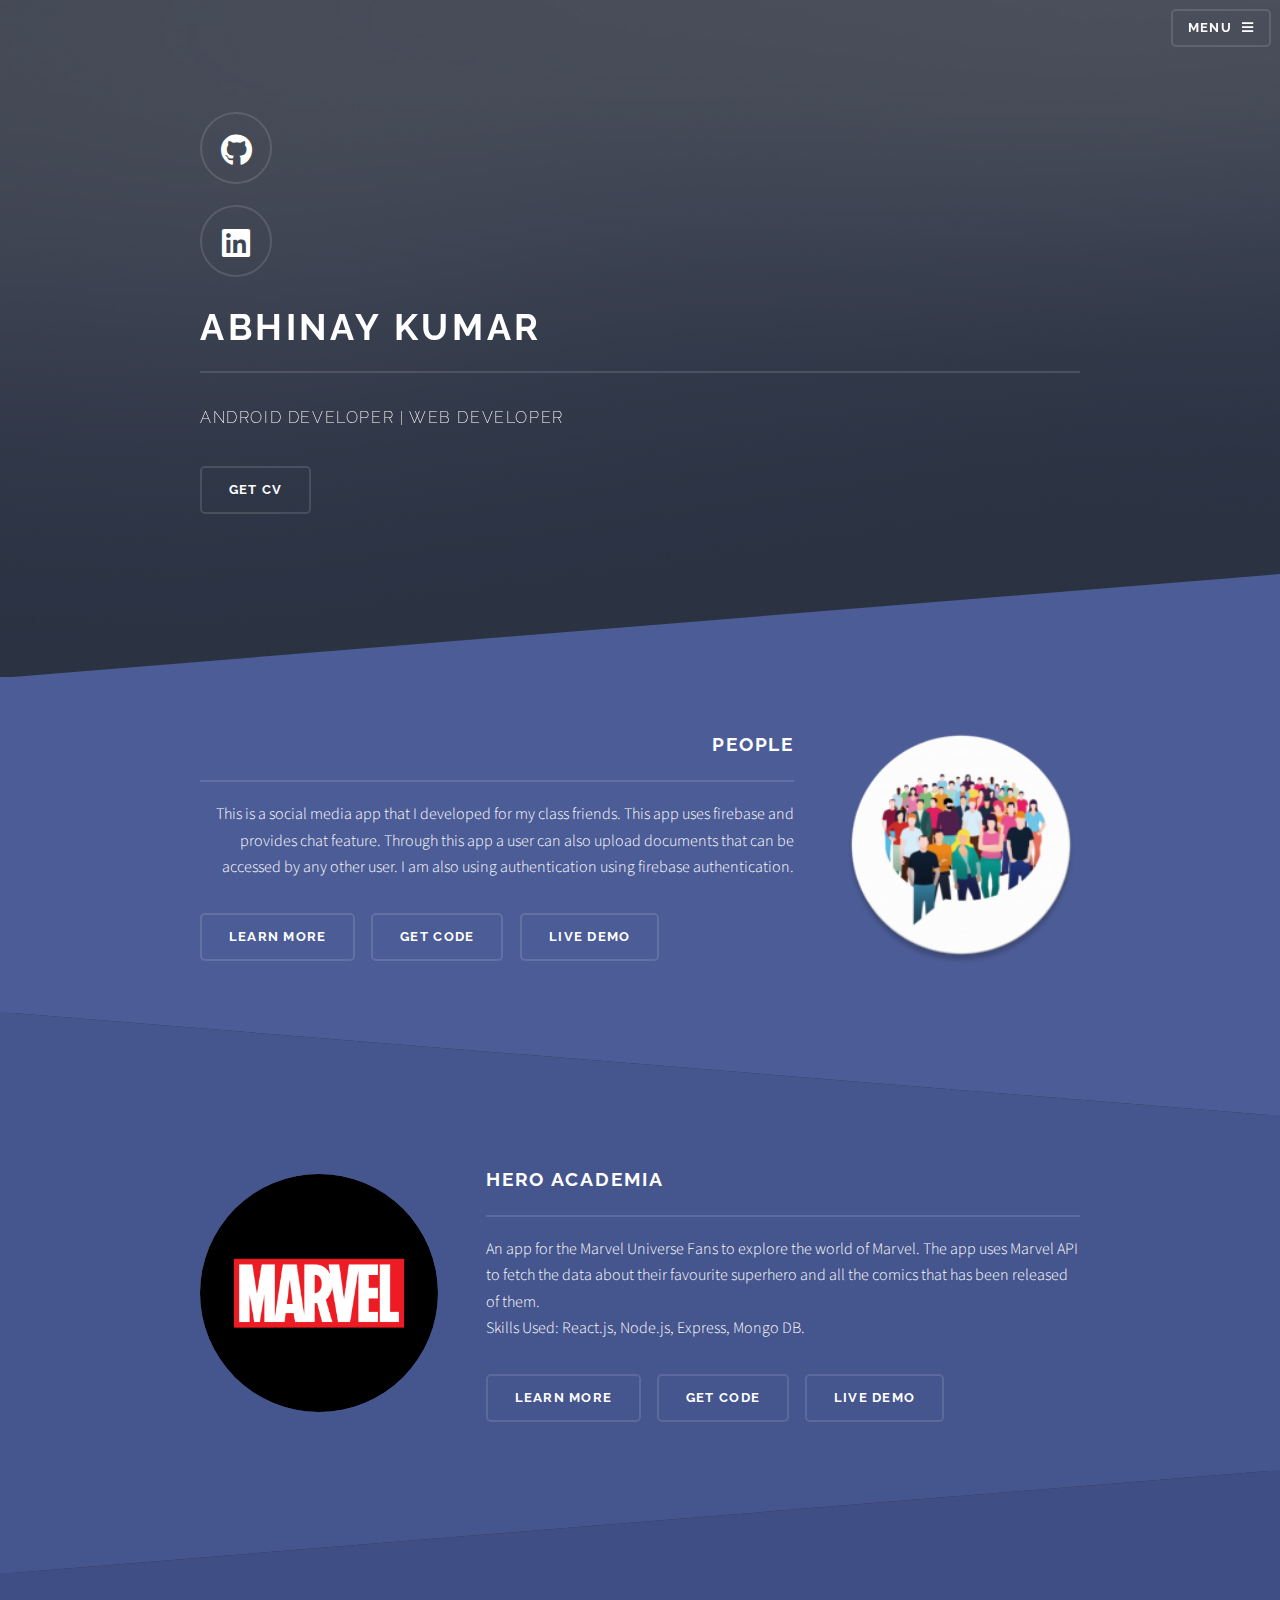
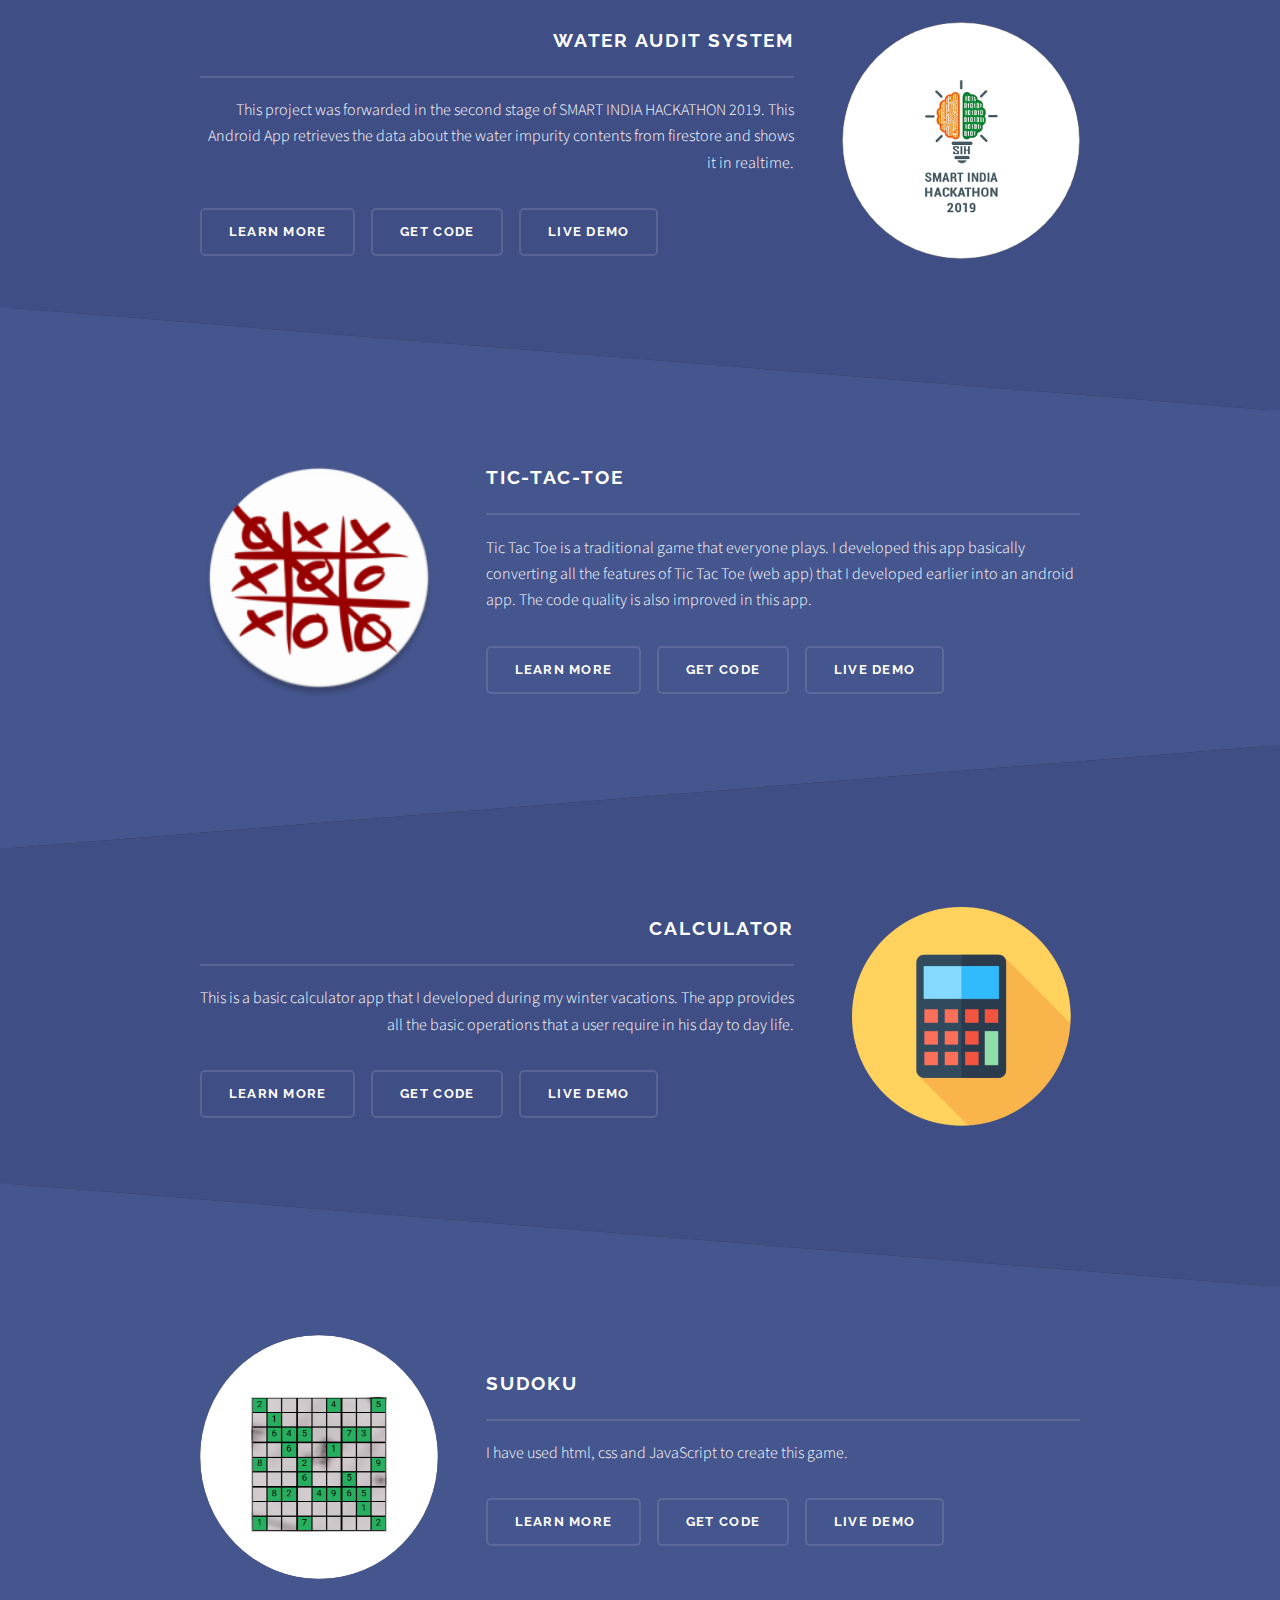
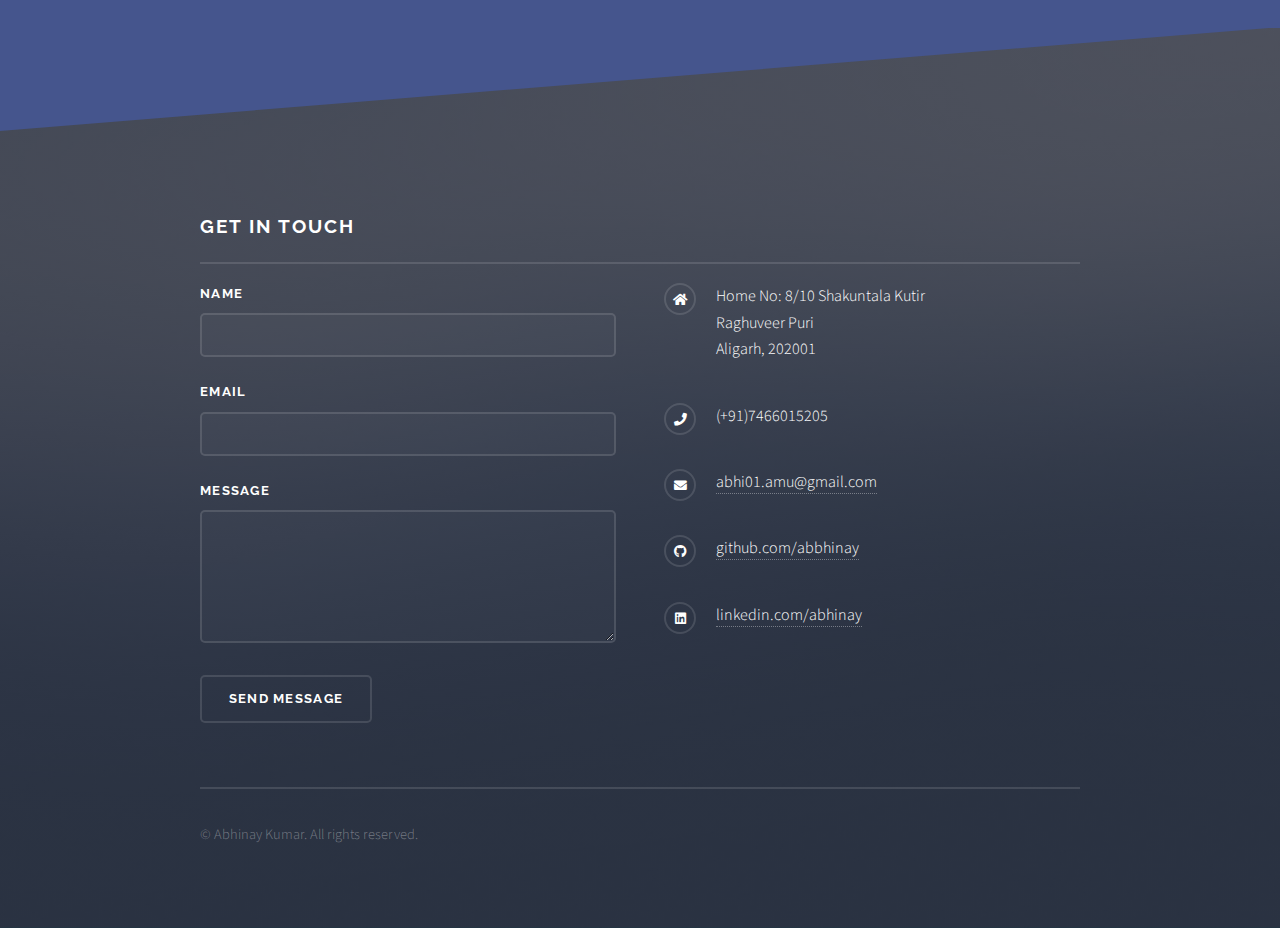
<file: index.html>
<!DOCTYPE html>
<!--
	Solid State by HTML5 UP
	html5up.net | @ajlkn
	Free for personal and commercial use under the CCA 3.0 license (html5up.net/license)
-->
<html>
  <head>
    <title>Abhinay Kumar</title>
    <meta charset="utf-8" />
    <meta
      name="viewport"
      content="width=device-width, initial-scale=1, user-scalable=no"
    />
    <link rel="stylesheet" href="assets/css/main.css" />
    <noscript
      ><link rel="stylesheet" href="assets/css/noscript.css"
    /></noscript>
  </head>
  <body class="is-preload">
    <!-- Page Wrapper -->
    <div id="page-wrapper">
      <!-- Header -->
      <header id="header" class="alt">
        <h1><a href="index.html">Abhinay Kumar</a></h1>
        <nav>
          <a href="#menu">Menu</a>
        </nav>
      </header>

      <!-- Menu -->
      <nav id="menu">
        <div class="inner">
          <h2>Menu</h2>
          <ul class="links">
            <li><a href="index.html">Home</a></li>
            <!-- <li><a href="generic.html">Generic</a></li>
            <li><a href="elements.html">Elements</a></li> -->
          </ul>
          <a href="#" class="close">Close</a>
        </div>
      </nav>

      <!-- Banner -->
      <section id="banner">
        <div class="inner">
          <div>
            <a href="https://github.com/abbhinay" target="_blank">
              <div class="logo">
                <span class="icon brands fa-github"></span>
              </div>
            </a>
            <a
              href="https://www.linkedin.com/in/abhinay-kumar-70a948154"
              target="_blank"
            >
              <div class="logo">
                <span class="icon brands fa-linkedin"></span>
              </div>
            </a>
          </div>

          <h2>Abhinay Kumar</h2>
          <p>ANDROID DEVELOPER | WEB DEVELOPER</p>
          <ul class="actions">
            <li>
              <a
                href="https://drive.google.com/file/d/1U40A_tGhQP_djxPvJ1xXs9B9g-dpAzFz/view?usp=sharing"
                target="_blank"
                class="button"
                >Get CV</a
              >
            </li>
          </ul>
        </div>
      </section>

      <!-- Wrapper -->
      <section id="wrapper">
        <!-- One -->
        <section id="one" class="wrapper spotlight style1">
          <div class="inner">
            <a
              href="https://appetize.io/app/zdq2fq3kbwhhh4dap527gfxjnw?device=nexus5&scale=75&orientation=portrait&osVersion=8.1"
              target="_blank"
              class="image"
              ><img src="images/people_round.png" alt=""
            /></a>
            <div class="content">
              <h2 class="major">People</h2>
              <p>
                This is a social media app that I developed for my class
                friends. This app uses firebase and provides chat feature.
                Through this app a user can also upload documents that can be
                accessed by any other user. I am also using authentication using
                firebase authentication.
              </p>
              <ul class="actions">
                <li>
                  <a href="#" id="BUTTON" class="button">Learn more</a>
                </li>
                <li>
                  <a
                    href="https://github.com/abbhinay/People"
                    target="_blank"
                    id="BUTTON"
                    class="button"
                    >Get code</a
                  >
                </li>
                <li>
                  <a
                    href="https://appetize.io/app/zdq2fq3kbwhhh4dap527gfxjnw?device=nexus5&scale=75&orientation=portrait&osVersion=8.1"
                    target="_blank"
                    id="BUTTON"
                    class="button BUTTON"
                    >Live Demo</a
                  >
                </li>
              </ul>
            </div>
          </div>
        </section>

        <!-- Two -->
        <section id="two" class="wrapper alt spotlight style2">
          <div class="inner">
            <a href="#" class="image"><img src="images/abc.png" alt="" /></a>
            <div class="content">
              <h2 class="major">HERO ACADEMIA</h2>
              <p>
                An app for the Marvel Universe Fans to explore the world of
                Marvel. The app uses Marvel API to fetch the data about their
                favourite superhero and all the comics that has been released of
                them. <br />Skills Used: React.js, Node.js, Express, Mongo DB.
              </p>
              <ul class="actions">
                <li>
                  <a href="#" id="BUTTON" class="button">Learn more</a>
                </li>
                <li>
                  <a
                    href="https://github.com/abbhinay/hero_academia_client"
                    target="_blank"
                    id="BUTTON"
                    class="button"
                    >Get code</a
                  >
                </li>
                <li>
                  <a
                    href="https://hero-academia.netlify.app/"
                    id="BUTTON"
                    class="button"
                    >Live Demo</a
                  >
                </li>
              </ul>
            </div>
          </div>
        </section>

        <!-- Three -->
        <section id="three" class="wrapper spotlight style3">
          <div class="inner">
            <a href="#" class="image"
              ><img src="images/SIH2019.png" alt=""
            /></a>
            <div class="content">
              <h2 class="major">WATER AUDIT SYSTEM</h2>
              <p>
                This project was forwarded in the second stage of SMART INDIA
                HACKATHON 2019. This Android App retrieves the data about the
                water impurity contents from firestore and shows it in realtime.
              </p>
              <ul class="actions">
                <li>
                  <a href="#" id="BUTTON" class="button">Learn more</a>
                </li>
                <li>
                  <a
                    href="https://github.com/abbhinay/WaterAuditSystemApp"
                    target="_blank"
                    id="BUTTON"
                    class="button"
                    >Get code</a
                  >
                </li>
                <li>
                  <a href="#" id="BUTTON" class="button">Live Demo</a>
                </li>
              </ul>
            </div>
          </div>
        </section>

        <!-- Four -->
        <section id="two" class="wrapper alt spotlight style2">
          <div class="inner">
            <a
              href="https://appetize.io/app/wf6ebv14y2u5juzz6rp23c0drg?device=nexus5&scale=75&orientation=portrait&osVersion=8.1"
              target="_blank"
              class="image"
              ><img src="images/tic-tac-toe.png" alt=""
            /></a>
            <div class="content">
              <h2 class="major">TIC-TAC-TOE</h2>
              <p>
                Tic Tac Toe is a traditional game that everyone plays. I
                developed this app basically converting all the features of Tic
                Tac Toe (web app) that I developed earlier into an android app.
                The code quality is also improved in this app.
              </p>
              <ul class="actions">
                <li>
                  <a href="#" id="BUTTON" class="button">Learn more</a>
                </li>
                <li>
                  <a
                    href="https://github.com/abbhinay/Tic-Tac-Toe-Android"
                    target="_blank"
                    id="BUTTON"
                    class="button"
                    >Get code</a
                  >
                </li>
                <li>
                  <a
                    href="https://appetize.io/app/wf6ebv14y2u5juzz6rp23c0drg?device=nexus5&scale=75&orientation=portrait&osVersion=8.1"
                    target="_blank"
                    id="BUTTON"
                    class="button"
                    >Live Demo</a
                  >
                </li>
              </ul>
            </div>
          </div>
        </section>

        <!-- Five -->
        <section id="three" class="wrapper spotlight style3">
          <div class="inner">
            <a
              href="https://appetize.io/app/y2d0dz527pyb0e0zhkrk15vw0g"
              target="_blank"
              class="image"
              ><img src="images/calculator_round.png" alt=""
            /></a>
            <div class="content">
              <h2 class="major">CALCULATOR</h2>
              <p>
                This is a basic calculator app that I developed during my winter
                vacations. The app provides all the basic operations that a user
                require in his day to day life.
              </p>
              <ul class="actions">
                <li>
                  <a href="#" id="BUTTON" class="button">Learn more</a>
                </li>
                <li>
                  <a
                    href="https://github.com/abbhinay/calculatorAndroidFiles"
                    target="_blank"
                    id="BUTTON"
                    class="button"
                    >Get code</a
                  >
                </li>
                <li>
                  <a
                    href="https://appetize.io/app/y2d0dz527pyb0e0zhkrk15vw0g"
                    target="_blank"
                    id="BUTTON"
                    class="button"
                    >Live Demo</a
                  >
                </li>
              </ul>
            </div>
          </div>
        </section>

        <section id="two" class="wrapper alt spotlight style2">
          <div class="inner">
            <a
              href="assets/staticWebProjects/Sudoku-master/game.html"
              target="_blank"
              class="image"
              ><img src="images/sudoku.png" alt=""
            /></a>
            <div class="content">
              <h2 class="major">SUDOKU</h2>
              <p>I have used html, css and JavaScript to create this game.</p>
              <ul class="actions">
                <li>
                  <a href="#" id="BUTTON" class="button">Learn more</a>
                </li>
                <li>
                  <a
                    href="https://github.com/abbhinay/Sudoku"
                    target="_blank"
                    id="BUTTON"
                    class="button"
                    >Get code</a
                  >
                </li>
                <li>
                  <a
                    href="assets/staticWebProjects/Sudoku-master/game.html"
                    target="_blank"
                    id="BUTTON"
                    class="button"
                    >Live Demo</a
                  >
                </li>
              </ul>
            </div>
          </div>
        </section>
      </section>
      <!-- Footer -->
      <section id="footer">
        <!-- <a href='mailto:my@email?body="Yourbody"&subject="a subject".com'
          >SEND EMAIL TO my@email.com</a
        > -->
        <div class="inner">
          <h2 class="major">Get in touch</h2>
          <form method="post" action="mailto:abhi01.amu@gmail.com" enctype=”multipart/form-data”>
            <div class="fields">
              <div class="field">
                <label for="name">Name</label>
                <input type="text" name="name" id="name" />
              </div>
              <div class="field">
                <label for="email">Email</label>
                <input type="email" name="email" id="email" />
              </div>
              <div class="field">
                <label for="message">Message</label>
                <textarea name="message" id="message" rows="4"></textarea>
              </div>
            </div>
            <ul class="actions">
              <li><input type="submit" value="Send Message" /></li>
            </ul>
          </form>
          <ul class="contact">
            <li class="icon solid fa-home">
              Home No: 8/10 Shakuntala Kutir<br />
              Raghuveer Puri<br />
              Aligarh, 202001
            </li>
            <li class="icon solid fa-phone">(+91)7466015205</li>
            <li class="icon solid fa-envelope">
              <a href="#">abhi01.amu@gmail.com</a>
            </li>
            <li class="icon brands fa-github">
              <a href="https://github.com/abbhinay">github.com/abbhinay</a>
            </li>
            <li class="icon brands fa-linkedin">
              <a href="https://www.linkedin.com/in/abhinay-kumar-70a948154"
                >linkedin.com/abhinay</a
              >
            </li>
          </ul>
          <ul class="copyright">
            <li>&copy; Abhinay Kumar. All rights reserved.</li>
          </ul>
        </div>
      </section>
    </div>

    <!-- Scripts -->
    <script src="assets/js/jquery.min.js"></script>
    <script src="assets/js/jquery.scrollex.min.js"></script>
    <script src="assets/js/browser.min.js"></script>
    <script src="assets/js/breakpoints.min.js"></script>
    <script src="assets/js/util.js"></script>
    <script src="assets/js/main.js"></script>
  </body>
</html>
</file>
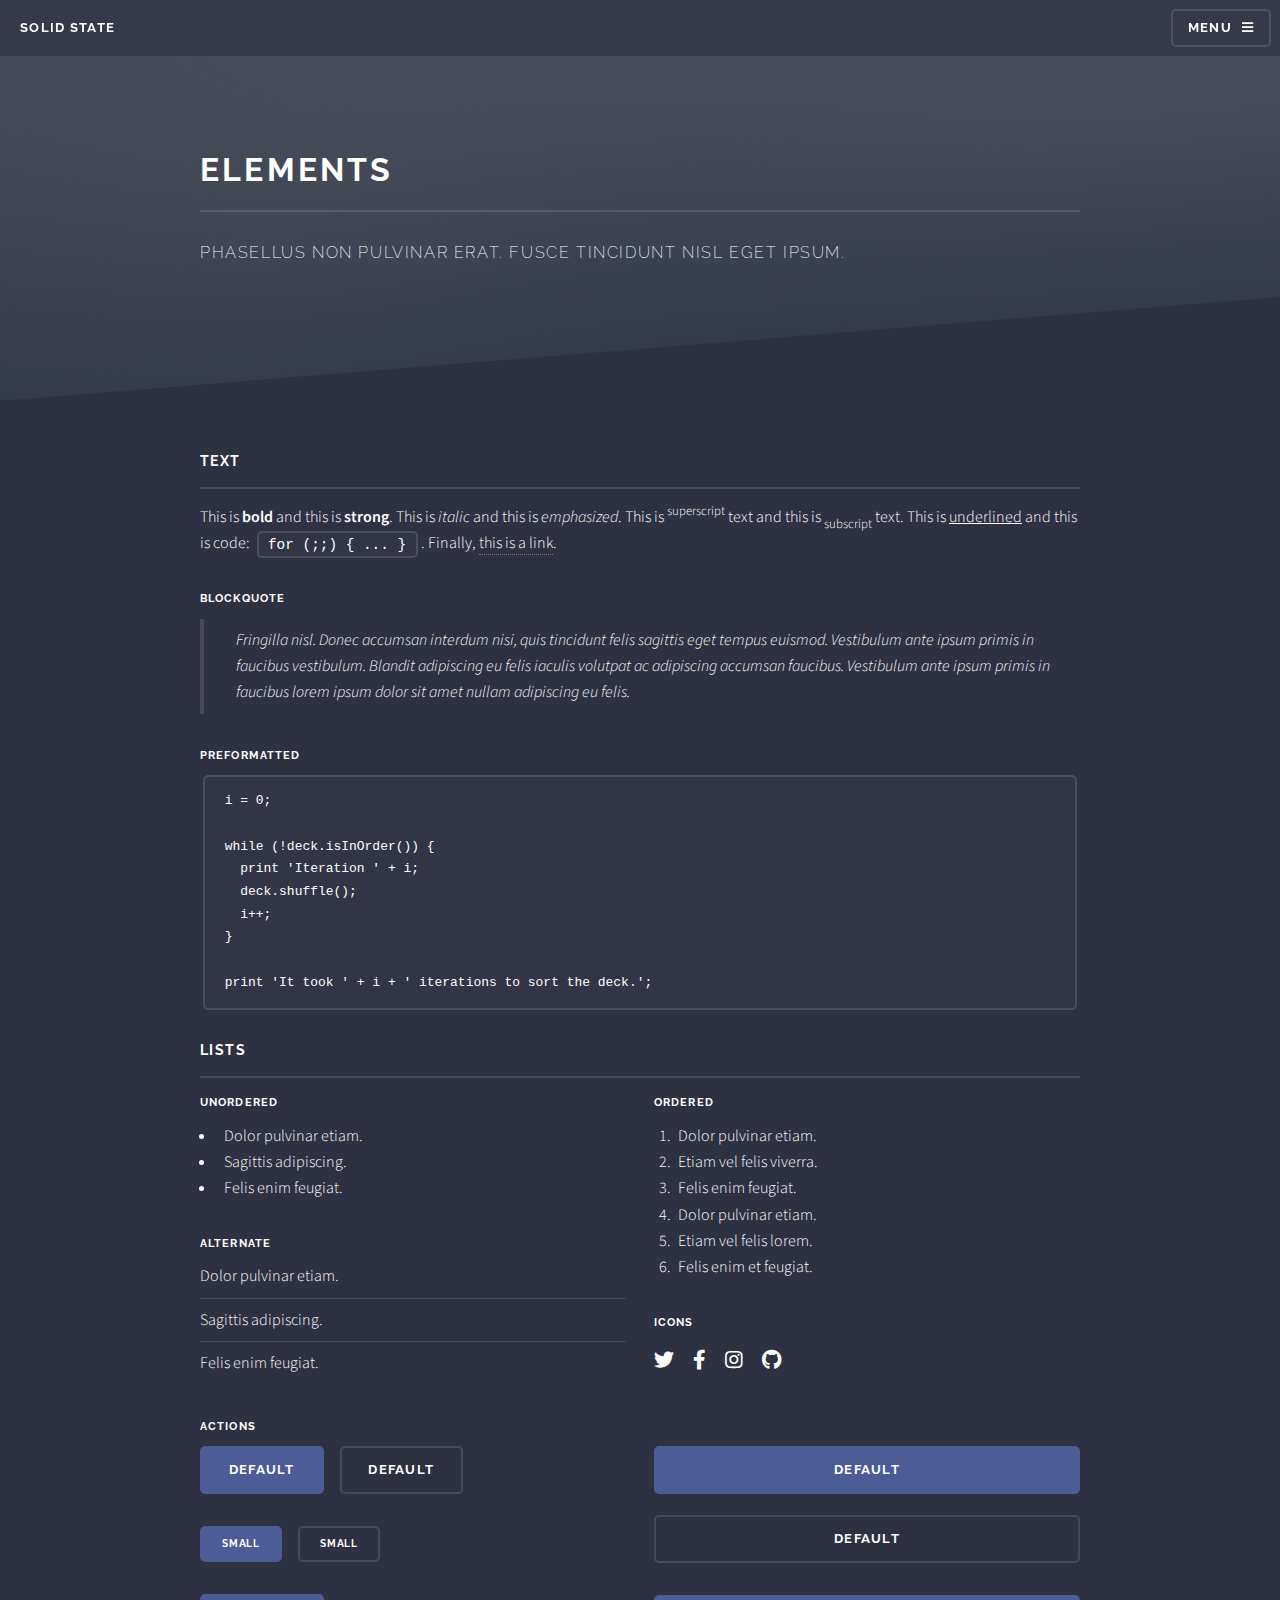
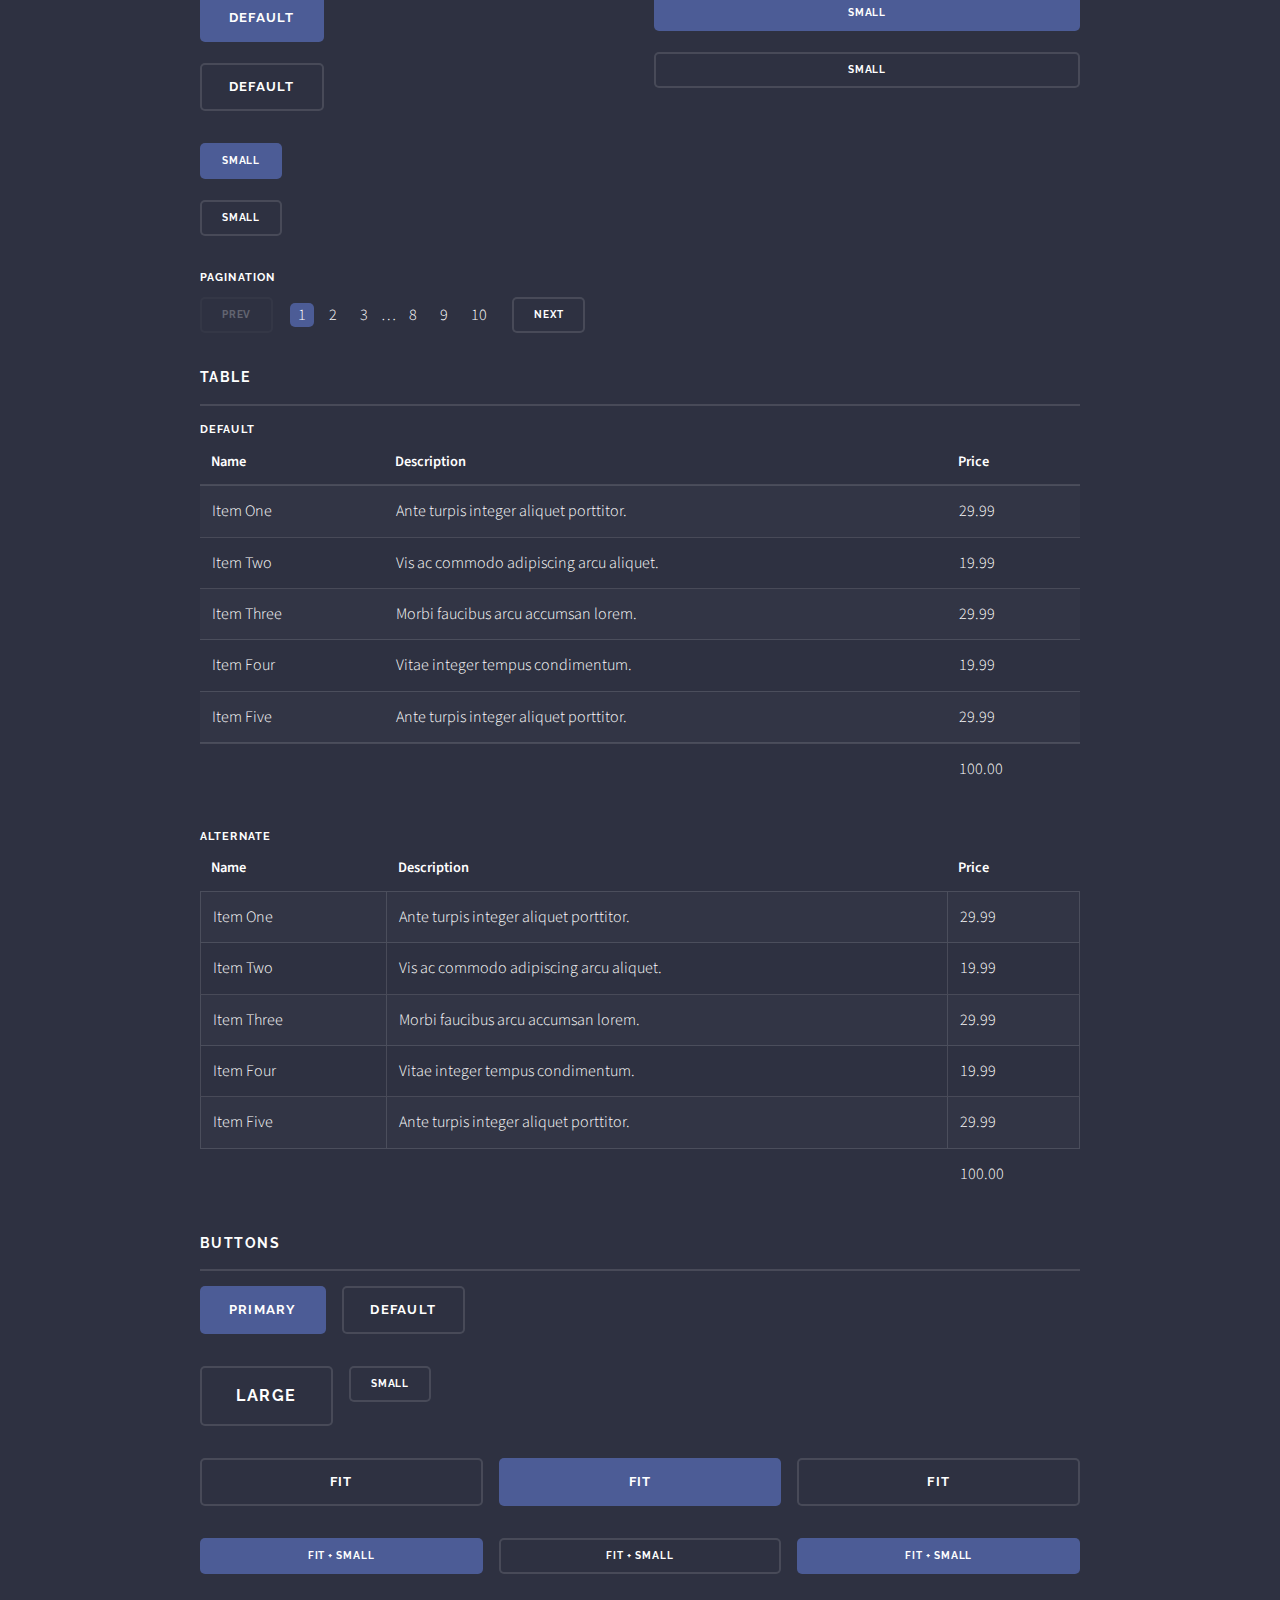
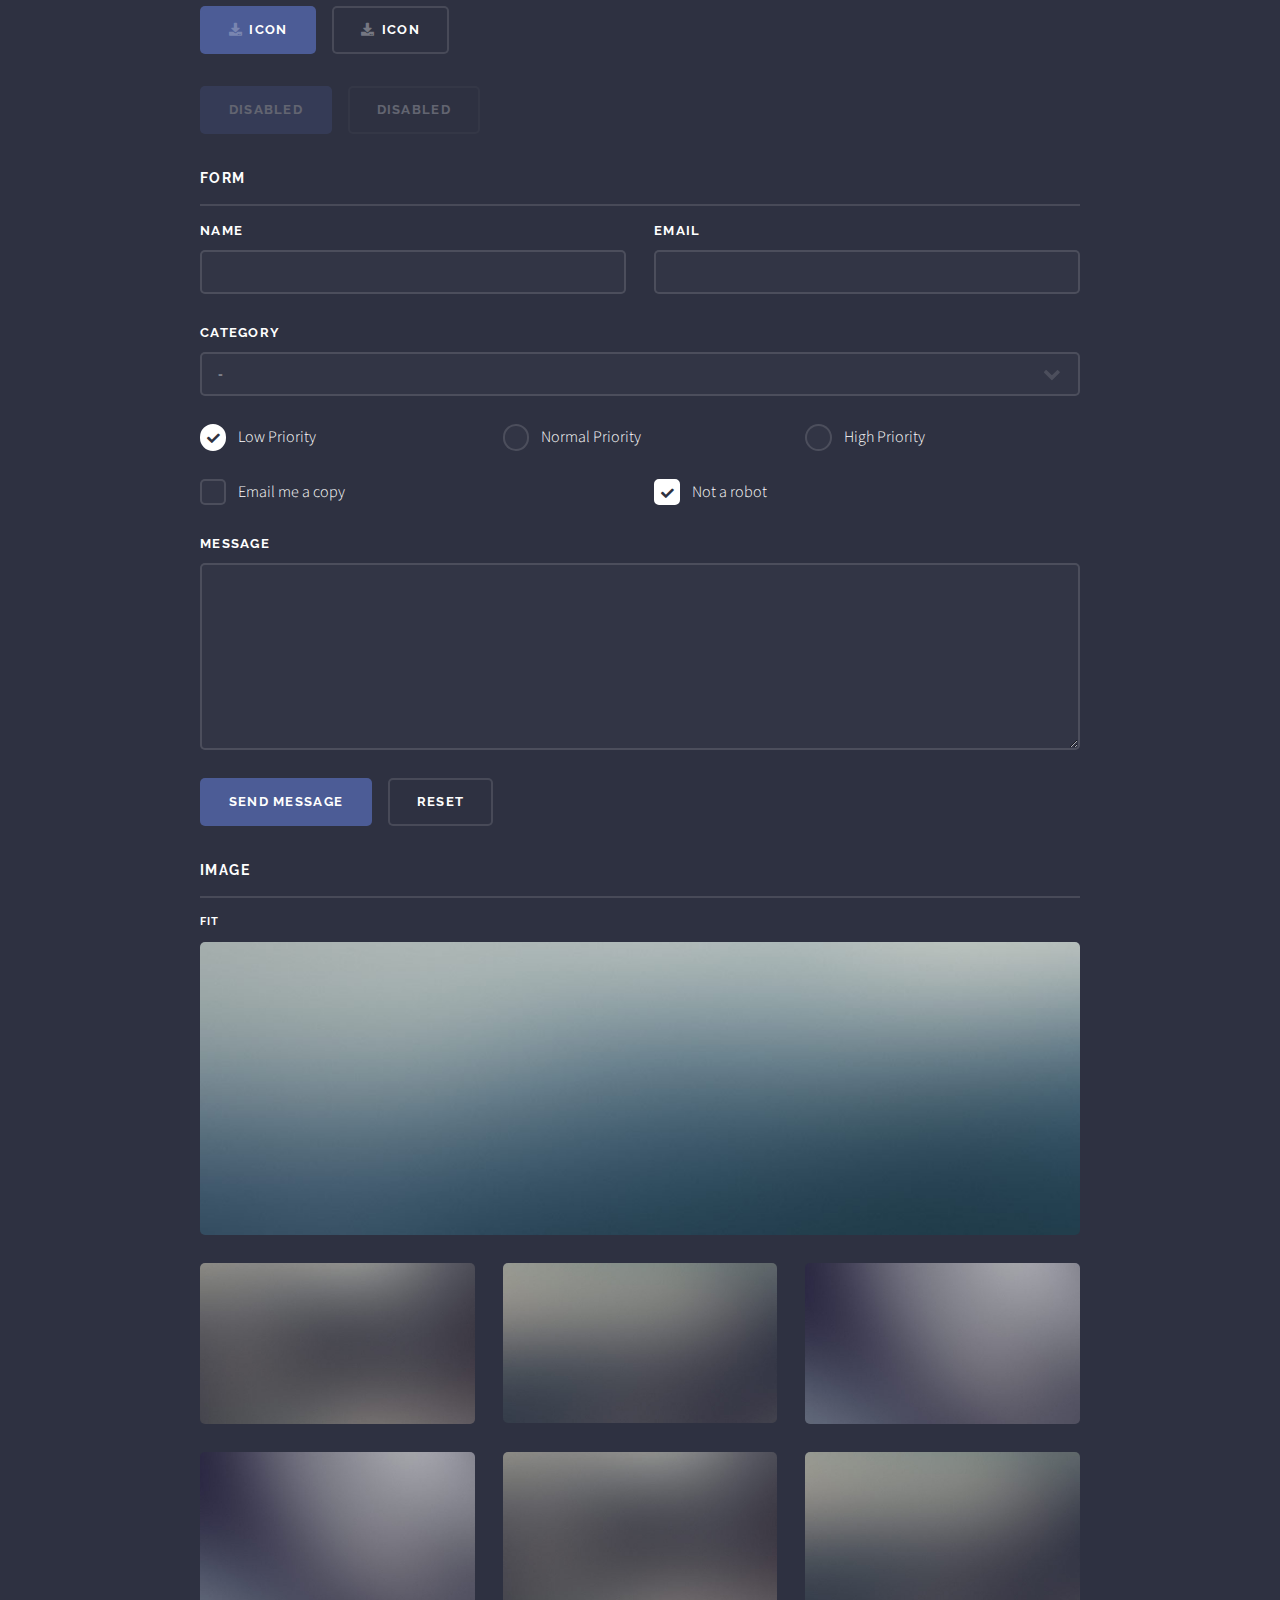
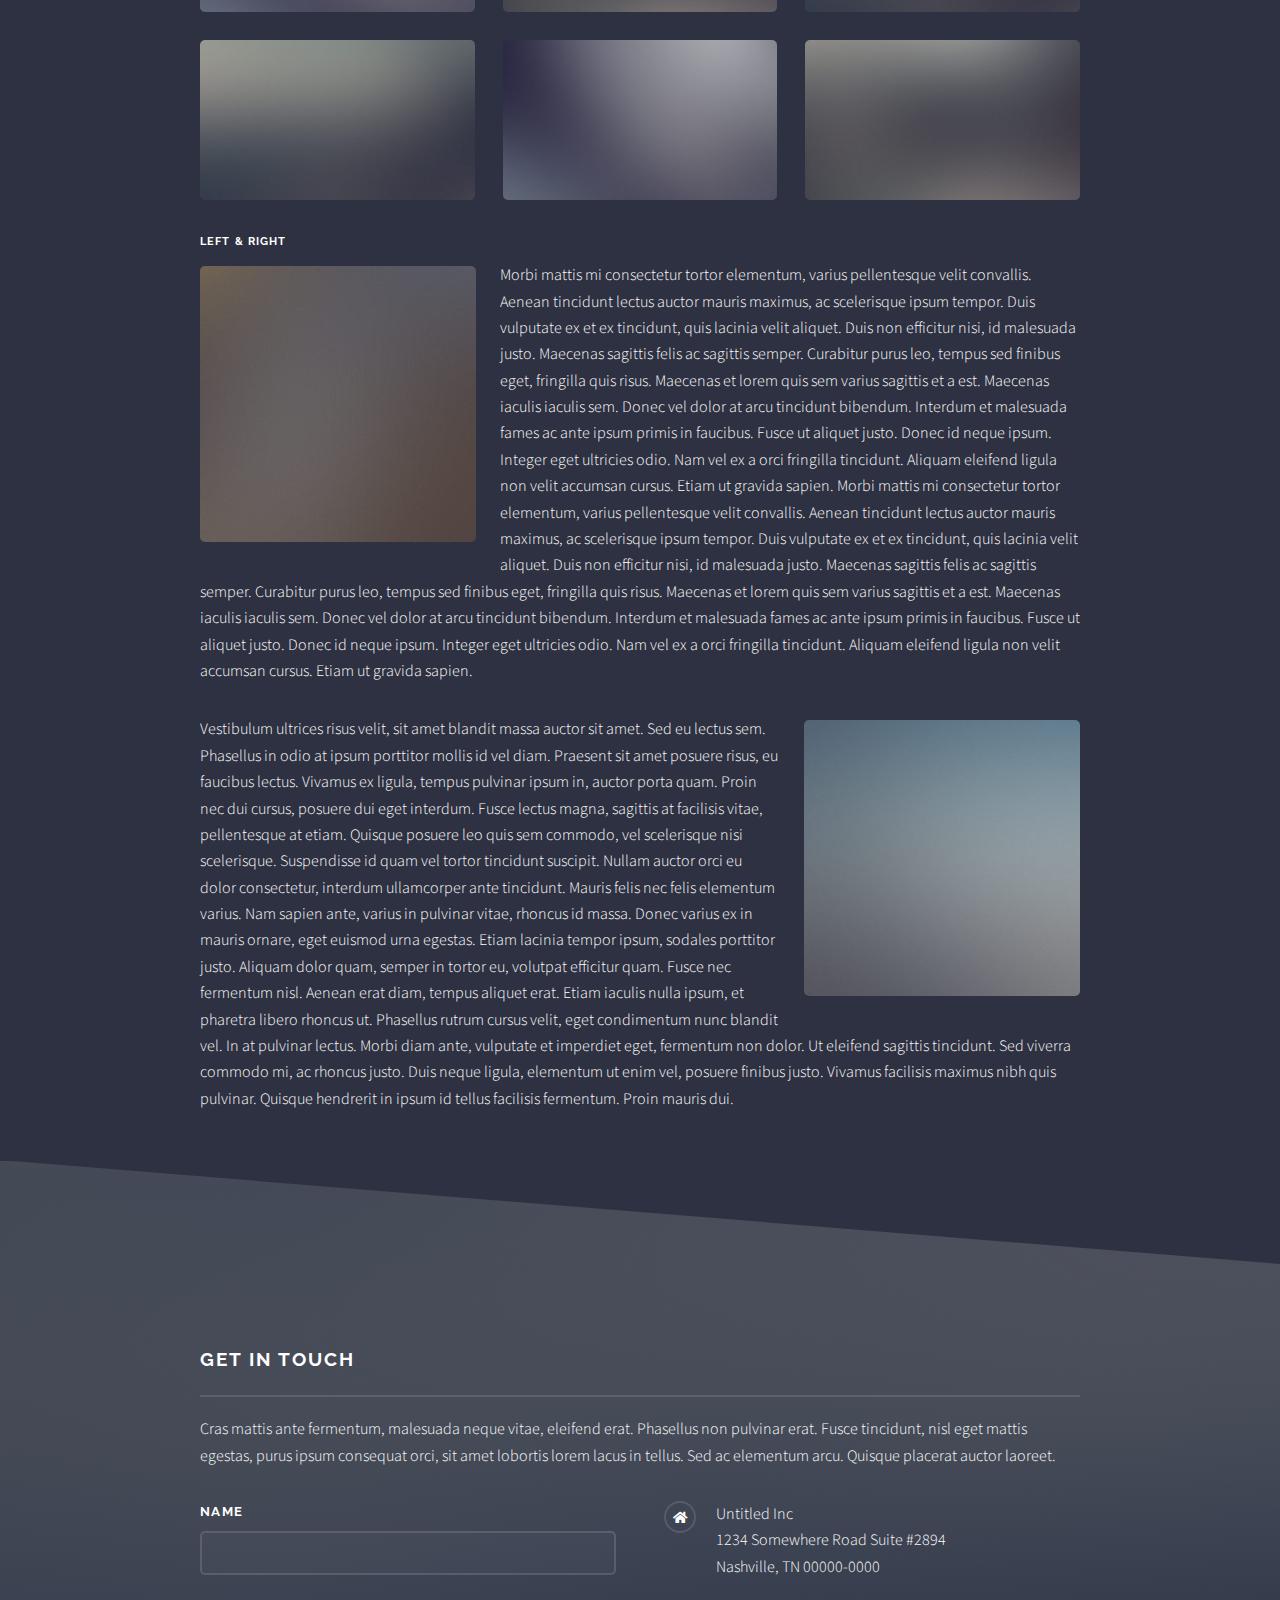
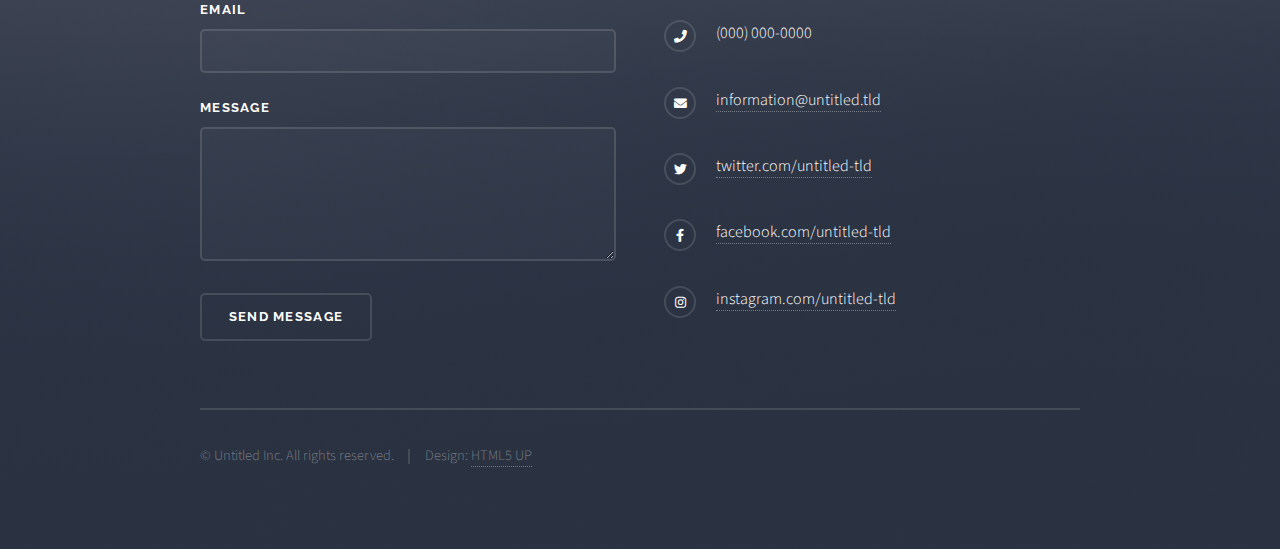
<file: elements.html>
<!DOCTYPE HTML>
<!--
	Solid State by HTML5 UP
	html5up.net | @ajlkn
	Free for personal and commercial use under the CCA 3.0 license (html5up.net/license)
-->
<html>
	<head>
		<title>Elements - Solid State by HTML5 UP</title>
		<meta charset="utf-8" />
		<meta name="viewport" content="width=device-width, initial-scale=1, user-scalable=no" />
		<link rel="stylesheet" href="assets/css/main.css" />
		<noscript><link rel="stylesheet" href="assets/css/noscript.css" /></noscript>
	</head>
	<body class="is-preload">

		<!-- Page Wrapper -->
			<div id="page-wrapper">

				<!-- Header -->
					<header id="header">
						<h1><a href="index.html">Solid State</a></h1>
						<nav>
							<a href="#menu">Menu</a>
						</nav>
					</header>

				<!-- Menu -->
					<nav id="menu">
						<div class="inner">
							<h2>Menu</h2>
							<ul class="links">
								<li><a href="index.html">Home</a></li>
								<li><a href="generic.html">Generic</a></li>
								<li><a href="elements.html">Elements</a></li>
								<li><a href="#">Log In</a></li>
								<li><a href="#">Sign Up</a></li>
							</ul>
							<a href="#" class="close">Close</a>
						</div>
					</nav>

				<!-- Wrapper -->
					<section id="wrapper">
						<header>
							<div class="inner">
								<h2>Elements</h2>
								<p>Phasellus non pulvinar erat. Fusce tincidunt nisl eget ipsum.</p>
							</div>
						</header>

						<!-- Content -->
							<div class="wrapper">
								<div class="inner">

									<section>
										<h3 class="major">Text</h3>
										<p>This is <b>bold</b> and this is <strong>strong</strong>. This is <i>italic</i> and this is <em>emphasized</em>.
										This is <sup>superscript</sup> text and this is <sub>subscript</sub> text.
										This is <u>underlined</u> and this is code: <code>for (;;) { ... }</code>. Finally, <a href="#">this is a link</a>.</p>
										<h4>Blockquote</h4>
										<blockquote>Fringilla nisl. Donec accumsan interdum nisi, quis tincidunt felis sagittis eget tempus euismod. Vestibulum ante ipsum primis in faucibus vestibulum. Blandit adipiscing eu felis iaculis volutpat ac adipiscing accumsan faucibus. Vestibulum ante ipsum primis in faucibus lorem ipsum dolor sit amet nullam adipiscing eu felis.</blockquote>
										<h4>Preformatted</h4>
										<pre><code>i = 0;

while (!deck.isInOrder()) {
  print 'Iteration ' + i;
  deck.shuffle();
  i++;
}

print 'It took ' + i + ' iterations to sort the deck.';</code></pre>
									</section>

									<section>
										<h3 class="major">Lists</h3>
										<div class="row">
											<div class="col-6 col-12-medium">
												<h4>Unordered</h4>
												<ul>
													<li>Dolor pulvinar etiam.</li>
													<li>Sagittis adipiscing.</li>
													<li>Felis enim feugiat.</li>
												</ul>
												<h4>Alternate</h4>
												<ul class="alt">
													<li>Dolor pulvinar etiam.</li>
													<li>Sagittis adipiscing.</li>
													<li>Felis enim feugiat.</li>
												</ul>
											</div>
											<div class="col-6 col-12-medium">
												<h4>Ordered</h4>
												<ol>
													<li>Dolor pulvinar etiam.</li>
													<li>Etiam vel felis viverra.</li>
													<li>Felis enim feugiat.</li>
													<li>Dolor pulvinar etiam.</li>
													<li>Etiam vel felis lorem.</li>
													<li>Felis enim et feugiat.</li>
												</ol>
												<h4>Icons</h4>
												<ul class="icons">
													<li><a href="#" class="icon brands fa-twitter"><span class="label">Twitter</span></a></li>
													<li><a href="#" class="icon brands fa-facebook-f"><span class="label">Facebook</span></a></li>
													<li><a href="#" class="icon brands fa-instagram"><span class="label">Instagram</span></a></li>
													<li><a href="#" class="icon brands fa-github"><span class="label">Github</span></a></li>
												</ul>
											</div>
										</div>
										<h4>Actions</h4>
										<div class="row">
											<div class="col-6 col-12-medium">
												<ul class="actions">
													<li><a href="#" class="button primary">Default</a></li>
													<li><a href="#" class="button">Default</a></li>
												</ul>
												<ul class="actions small">
													<li><a href="#" class="button primary small">Small</a></li>
													<li><a href="#" class="button small">Small</a></li>
												</ul>
												<ul class="actions stacked">
													<li><a href="#" class="button primary">Default</a></li>
													<li><a href="#" class="button">Default</a></li>
												</ul>
												<ul class="actions stacked small">
													<li><a href="#" class="button primary small">Small</a></li>
													<li><a href="#" class="button small">Small</a></li>
												</ul>
											</div>
											<div class="col-6 col-12-medium">
												<ul class="actions stacked">
													<li><a href="#" class="button primary fit">Default</a></li>
													<li><a href="#" class="button fit">Default</a></li>
												</ul>
												<ul class="actions stacked small">
													<li><a href="#" class="button primary small fit">Small</a></li>
													<li><a href="#" class="button small fit">Small</a></li>
												</ul>
											</div>
										</div>
										<h4>Pagination</h4>
										<ul class="pagination">
											<li><span class="button small disabled">Prev</span></li>
											<li><a href="#" class="page active">1</a></li>
											<li><a href="#" class="page">2</a></li>
											<li><a href="#" class="page">3</a></li>
											<li><span>&hellip;</span></li>
											<li><a href="#" class="page">8</a></li>
											<li><a href="#" class="page">9</a></li>
											<li><a href="#" class="page">10</a></li>
											<li><a href="#" class="button small">Next</a></li>
										</ul>
									</section>

									<section>
										<h3 class="major">Table</h3>
										<h4>Default</h4>
										<div class="table-wrapper">
											<table>
												<thead>
													<tr>
														<th>Name</th>
														<th>Description</th>
														<th>Price</th>
													</tr>
												</thead>
												<tbody>
													<tr>
														<td>Item One</td>
														<td>Ante turpis integer aliquet porttitor.</td>
														<td>29.99</td>
													</tr>
													<tr>
														<td>Item Two</td>
														<td>Vis ac commodo adipiscing arcu aliquet.</td>
														<td>19.99</td>
													</tr>
													<tr>
														<td>Item Three</td>
														<td> Morbi faucibus arcu accumsan lorem.</td>
														<td>29.99</td>
													</tr>
													<tr>
														<td>Item Four</td>
														<td>Vitae integer tempus condimentum.</td>
														<td>19.99</td>
													</tr>
													<tr>
														<td>Item Five</td>
														<td>Ante turpis integer aliquet porttitor.</td>
														<td>29.99</td>
													</tr>
												</tbody>
												<tfoot>
													<tr>
														<td colspan="2"></td>
														<td>100.00</td>
													</tr>
												</tfoot>
											</table>
										</div>

										<h4>Alternate</h4>
										<div class="table-wrapper">
											<table class="alt">
												<thead>
													<tr>
														<th>Name</th>
														<th>Description</th>
														<th>Price</th>
													</tr>
												</thead>
												<tbody>
													<tr>
														<td>Item One</td>
														<td>Ante turpis integer aliquet porttitor.</td>
														<td>29.99</td>
													</tr>
													<tr>
														<td>Item Two</td>
														<td>Vis ac commodo adipiscing arcu aliquet.</td>
														<td>19.99</td>
													</tr>
													<tr>
														<td>Item Three</td>
														<td> Morbi faucibus arcu accumsan lorem.</td>
														<td>29.99</td>
													</tr>
													<tr>
														<td>Item Four</td>
														<td>Vitae integer tempus condimentum.</td>
														<td>19.99</td>
													</tr>
													<tr>
														<td>Item Five</td>
														<td>Ante turpis integer aliquet porttitor.</td>
														<td>29.99</td>
													</tr>
												</tbody>
												<tfoot>
													<tr>
														<td colspan="2"></td>
														<td>100.00</td>
													</tr>
												</tfoot>
											</table>
										</div>
									</section>

									<section>
										<h3 class="major">Buttons</h3>
										<ul class="actions">
											<li><a href="#" class="button primary">Primary</a></li>
											<li><a href="#" class="button">Default</a></li>
										</ul>
										<ul class="actions">
											<li><a href="#" class="button large">Large</a></li>
											<li><a href="#" class="button small">Small</a></li>
										</ul>
										<ul class="actions fit">
											<li><a href="#" class="button fit">Fit</a></li>
											<li><a href="#" class="button primary fit">Fit</a></li>
											<li><a href="#" class="button fit">Fit</a></li>
										</ul>
										<ul class="actions fit small">
											<li><a href="#" class="button primary fit small">Fit + Small</a></li>
											<li><a href="#" class="button fit small">Fit + Small</a></li>
											<li><a href="#" class="button primary fit small">Fit + Small</a></li>
										</ul>
										<ul class="actions">
											<li><a href="#" class="button primary icon solid fa-download">Icon</a></li>
											<li><a href="#" class="button icon solid fa-download">Icon</a></li>
										</ul>
										<ul class="actions">
											<li><span class="button primary disabled">Disabled</span></li>
											<li><span class="button disabled">Disabled</span></li>
										</ul>
									</section>

									<section>
										<h3 class="major">Form</h3>
										<form method="post" action="#">
											<div class="row gtr-uniform">
												<div class="col-6 col-12-xsmall">
													<label for="demo-name">Name</label>
													<input type="text" name="demo-name" id="demo-name" value="" />
												</div>
												<div class="col-6 col-12-xsmall">
													<label for="demo-email">Email</label>
													<input type="email" name="demo-email" id="demo-email" value="" />
												</div>
												<div class="col-12">
													<label for="demo-category">Category</label>
													<select name="demo-category" id="demo-category">
														<option value="">-</option>
														<option value="1">Manufacturing</option>
														<option value="1">Shipping</option>
														<option value="1">Administration</option>
														<option value="1">Human Resources</option>
													</select>
												</div>
												<div class="col-4 col-12-small">
													<input type="radio" id="demo-priority-low" name="demo-priority" checked>
													<label for="demo-priority-low">Low Priority</label>
												</div>
												<div class="col-4 col-12-small">
													<input type="radio" id="demo-priority-normal" name="demo-priority">
													<label for="demo-priority-normal">Normal Priority</label>
												</div>
												<div class="col-4 col-12-small">
													<input type="radio" id="demo-priority-high" name="demo-priority">
													<label for="demo-priority-high">High Priority</label>
												</div>
												<div class="col-6 col-12-small">
													<input type="checkbox" id="demo-copy" name="demo-copy">
													<label for="demo-copy">Email me a copy</label>
												</div>
												<div class="col-6 col-12-small">
													<input type="checkbox" id="demo-human" name="demo-human" checked>
													<label for="demo-human">Not a robot</label>
												</div>
												<div class="col-12">
													<label for="demo-message">Message</label>
													<textarea name="demo-message" id="demo-message" rows="6"></textarea>
												</div>
												<div class="col-12">
													<ul class="actions">
														<li><input type="submit" value="Send Message" class="primary" /></li>
														<li><input type="reset" value="Reset" /></li>
													</ul>
												</div>
											</div>
										</form>
									</section>

									<section>
										<h3 class="major">Image</h3>
										<h4>Fit</h4>
										<div class="box alt">
											<div class="row gtr-uniform">
												<div class="col-12"><span class="image fit"><img src="images/pic08.jpg" alt="" /></span></div>
												<div class="col-4"><span class="image fit"><img src="images/pic05.jpg" alt="" /></span></div>
												<div class="col-4"><span class="image fit"><img src="images/pic06.jpg" alt="" /></span></div>
												<div class="col-4"><span class="image fit"><img src="images/pic07.jpg" alt="" /></span></div>
												<div class="col-4"><span class="image fit"><img src="images/pic07.jpg" alt="" /></span></div>
												<div class="col-4"><span class="image fit"><img src="images/pic05.jpg" alt="" /></span></div>
												<div class="col-4"><span class="image fit"><img src="images/pic06.jpg" alt="" /></span></div>
												<div class="col-4"><span class="image fit"><img src="images/pic06.jpg" alt="" /></span></div>
												<div class="col-4"><span class="image fit"><img src="images/pic07.jpg" alt="" /></span></div>
												<div class="col-4"><span class="image fit"><img src="images/pic05.jpg" alt="" /></span></div>
											</div>
										</div>
										<h4>Left &amp; Right</h4>
										<p><span class="image left"><img src="images/pic01.jpg" alt="" /></span>Morbi mattis mi consectetur tortor elementum, varius pellentesque velit convallis. Aenean tincidunt lectus auctor mauris maximus, ac scelerisque ipsum tempor. Duis vulputate ex et ex tincidunt, quis lacinia velit aliquet. Duis non efficitur nisi, id malesuada justo. Maecenas sagittis felis ac sagittis semper. Curabitur purus leo, tempus sed finibus eget, fringilla quis risus. Maecenas et lorem quis sem varius sagittis et a est. Maecenas iaculis iaculis sem. Donec vel dolor at arcu tincidunt bibendum. Interdum et malesuada fames ac ante ipsum primis in faucibus. Fusce ut aliquet justo. Donec id neque ipsum. Integer eget ultricies odio. Nam vel ex a orci fringilla tincidunt. Aliquam eleifend ligula non velit accumsan cursus. Etiam ut gravida sapien. Morbi mattis mi consectetur tortor elementum, varius pellentesque velit convallis. Aenean tincidunt lectus auctor mauris maximus, ac scelerisque ipsum tempor. Duis vulputate ex et ex tincidunt, quis lacinia velit aliquet. Duis non efficitur nisi, id malesuada justo. Maecenas sagittis felis ac sagittis semper. Curabitur purus leo, tempus sed finibus eget, fringilla quis risus. Maecenas et lorem quis sem varius sagittis et a est. Maecenas iaculis iaculis sem. Donec vel dolor at arcu tincidunt bibendum. Interdum et malesuada fames ac ante ipsum primis in faucibus. Fusce ut aliquet justo. Donec id neque ipsum. Integer eget ultricies odio. Nam vel ex a orci fringilla tincidunt. Aliquam eleifend ligula non velit accumsan cursus. Etiam ut gravida sapien.</p>
										<p><span class="image right"><img src="images/pic02.jpg" alt="" /></span>Vestibulum ultrices risus velit, sit amet blandit massa auctor sit amet. Sed eu lectus sem. Phasellus in odio at ipsum porttitor mollis id vel diam. Praesent sit amet posuere risus, eu faucibus lectus. Vivamus ex ligula, tempus pulvinar ipsum in, auctor porta quam. Proin nec dui cursus, posuere dui eget interdum. Fusce lectus magna, sagittis at facilisis vitae, pellentesque at etiam. Quisque posuere leo quis sem commodo, vel scelerisque nisi scelerisque. Suspendisse id quam vel tortor tincidunt suscipit. Nullam auctor orci eu dolor consectetur, interdum ullamcorper ante tincidunt. Mauris felis nec felis elementum varius. Nam sapien ante, varius in pulvinar vitae, rhoncus id massa. Donec varius ex in mauris ornare, eget euismod urna egestas. Etiam lacinia tempor ipsum, sodales porttitor justo. Aliquam dolor quam, semper in tortor eu, volutpat efficitur quam. Fusce nec fermentum nisl. Aenean erat diam, tempus aliquet erat. Etiam iaculis nulla ipsum, et pharetra libero rhoncus ut. Phasellus rutrum cursus velit, eget condimentum nunc blandit vel. In at pulvinar lectus. Morbi diam ante, vulputate et imperdiet eget, fermentum non dolor. Ut eleifend sagittis tincidunt. Sed viverra commodo mi, ac rhoncus justo. Duis neque ligula, elementum ut enim vel, posuere finibus justo. Vivamus facilisis maximus nibh quis pulvinar. Quisque hendrerit in ipsum id tellus facilisis fermentum. Proin mauris dui.</p>
									</section>

								</div>
							</div>

					</section>

				<!-- Footer -->
					<section id="footer">
						<div class="inner">
							<h2 class="major">Get in touch</h2>
							<p>Cras mattis ante fermentum, malesuada neque vitae, eleifend erat. Phasellus non pulvinar erat. Fusce tincidunt, nisl eget mattis egestas, purus ipsum consequat orci, sit amet lobortis lorem lacus in tellus. Sed ac elementum arcu. Quisque placerat auctor laoreet.</p>
							<form method="post" action="#">
								<div class="fields">
									<div class="field">
										<label for="name">Name</label>
										<input type="text" name="name" id="name" />
									</div>
									<div class="field">
										<label for="email">Email</label>
										<input type="email" name="email" id="email" />
									</div>
									<div class="field">
										<label for="message">Message</label>
										<textarea name="message" id="message" rows="4"></textarea>
									</div>
								</div>
								<ul class="actions">
									<li><input type="submit" value="Send Message" /></li>
								</ul>
							</form>
							<ul class="contact">
								<li class="icon solid fa-home">
									Untitled Inc<br />
									1234 Somewhere Road Suite #2894<br />
									Nashville, TN 00000-0000
								</li>
								<li class="icon solid fa-phone">(000) 000-0000</li>
								<li class="icon solid fa-envelope"><a href="#">information@untitled.tld</a></li>
								<li class="icon brands fa-twitter"><a href="#">twitter.com/untitled-tld</a></li>
								<li class="icon brands fa-facebook-f"><a href="#">facebook.com/untitled-tld</a></li>
								<li class="icon brands fa-instagram"><a href="#">instagram.com/untitled-tld</a></li>
							</ul>
							<ul class="copyright">
								<li>&copy; Untitled Inc. All rights reserved.</li><li>Design: <a href="http://html5up.net">HTML5 UP</a></li>
							</ul>
						</div>
					</section>

			</div>

		<!-- Scripts -->
			<script src="assets/js/jquery.min.js"></script>
			<script src="assets/js/jquery.scrollex.min.js"></script>
			<script src="assets/js/browser.min.js"></script>
			<script src="assets/js/breakpoints.min.js"></script>
			<script src="assets/js/util.js"></script>
			<script src="assets/js/main.js"></script>

	</body>
</html>
</file>
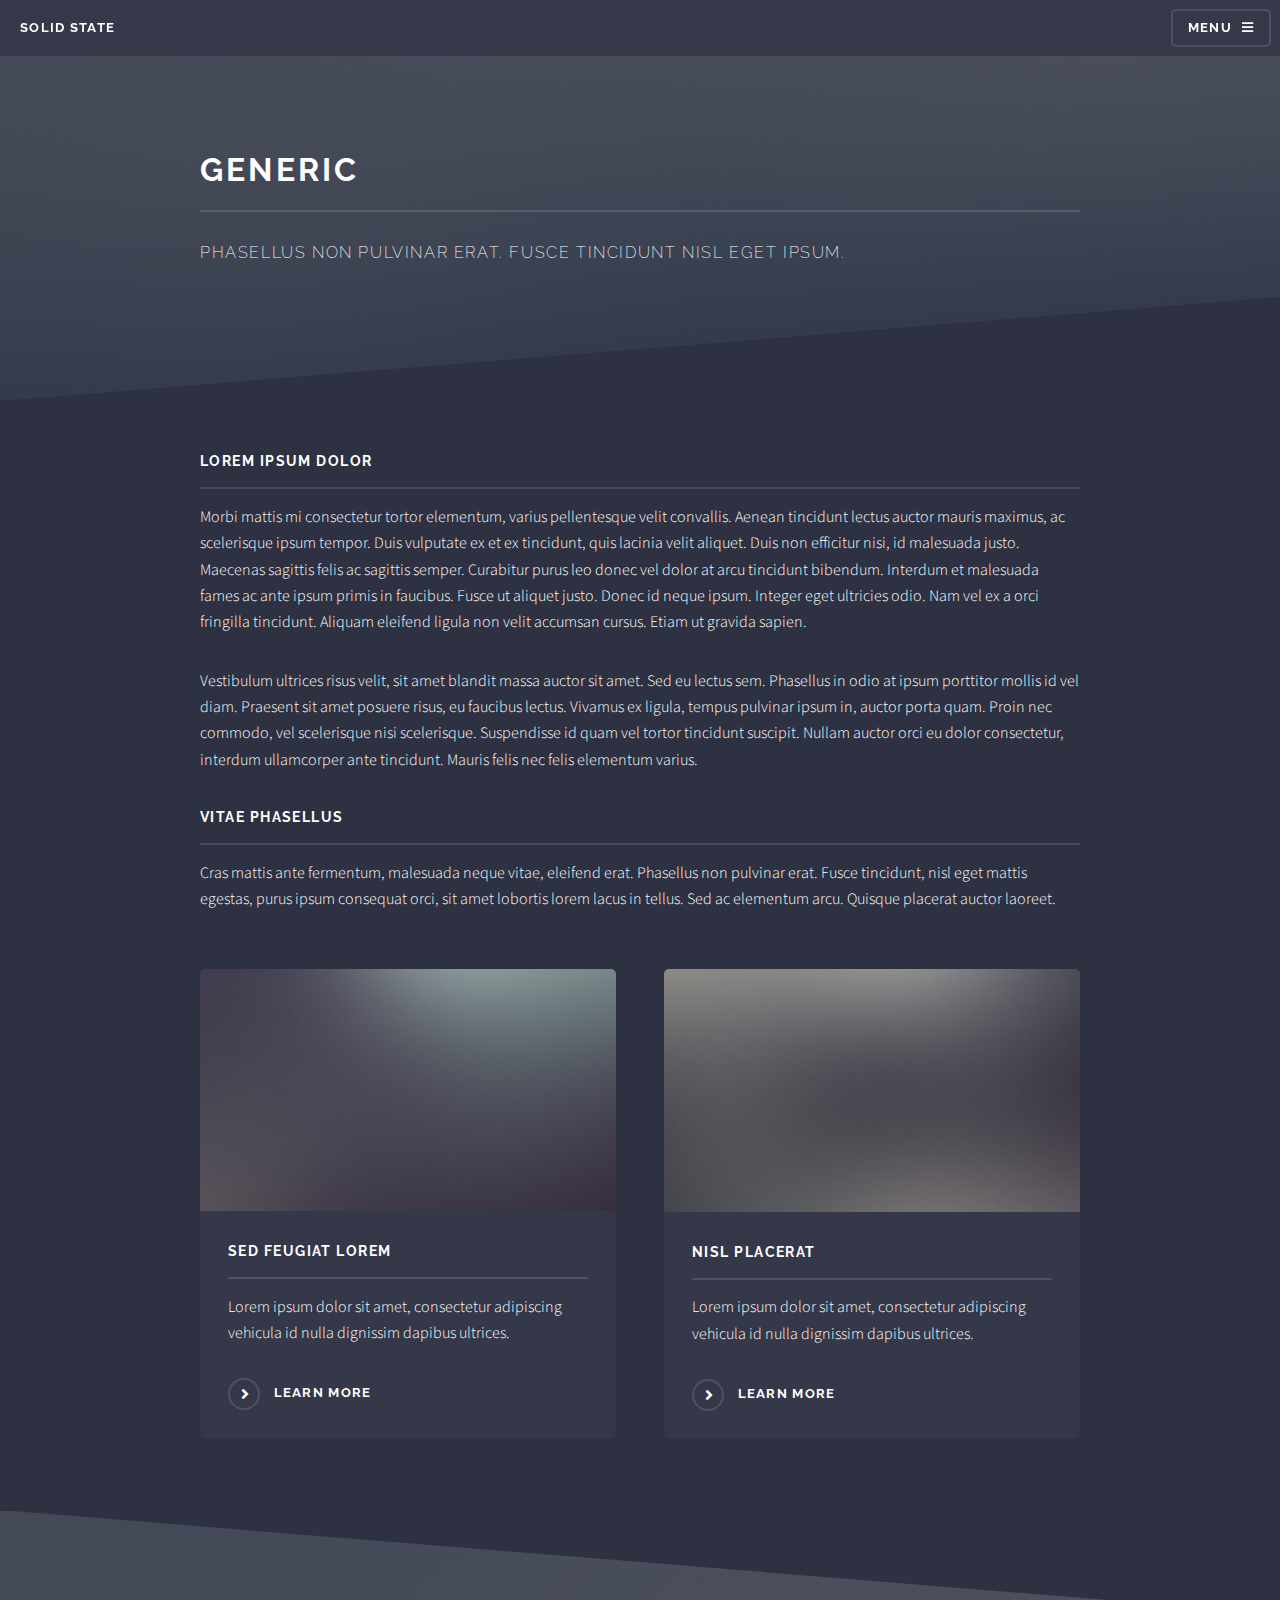
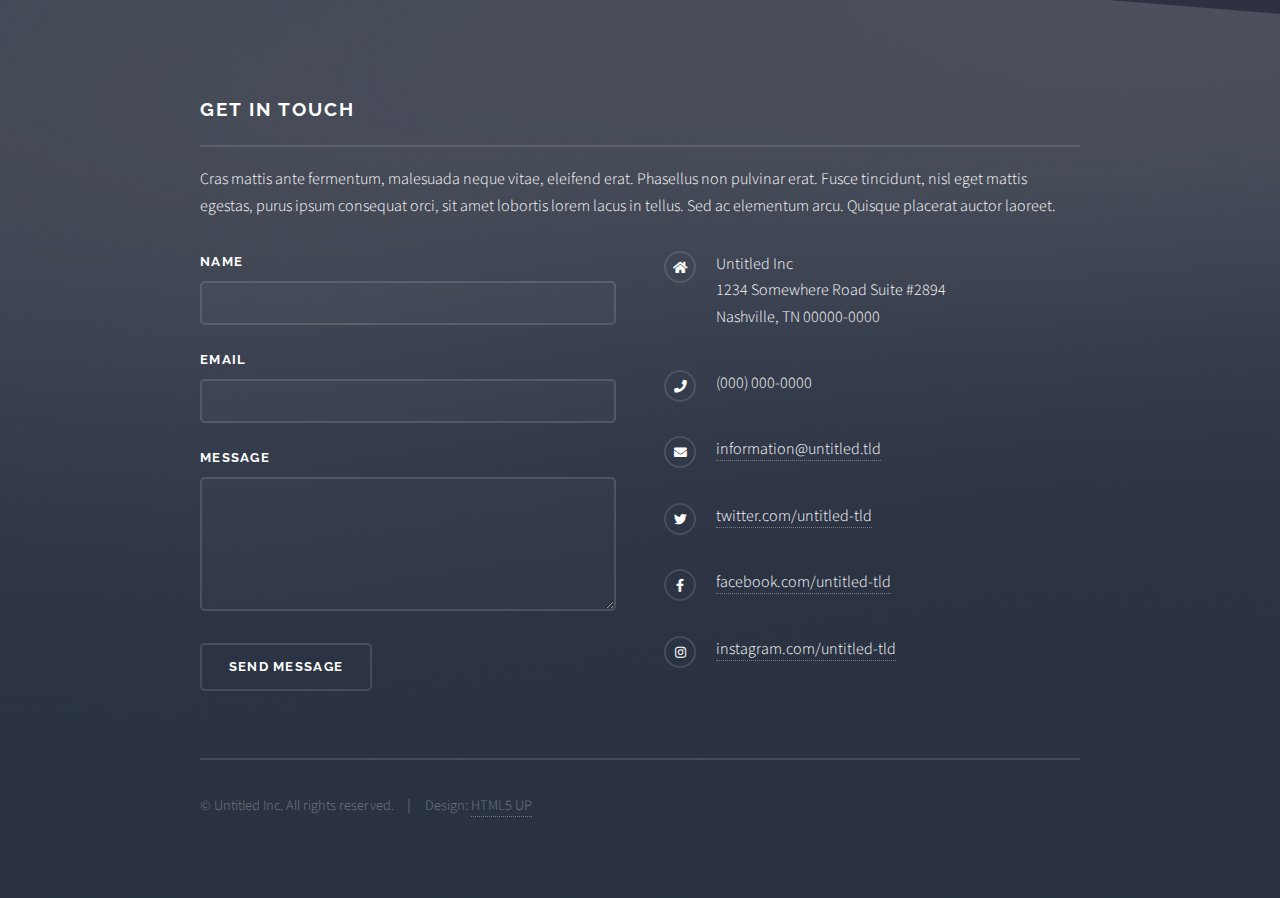
<file: generic.html>
<!DOCTYPE HTML>
<!--
	Solid State by HTML5 UP
	html5up.net | @ajlkn
	Free for personal and commercial use under the CCA 3.0 license (html5up.net/license)
-->
<html>
	<head>
		<title>Generic - Solid State by HTML5 UP</title>
		<meta charset="utf-8" />
		<meta name="viewport" content="width=device-width, initial-scale=1, user-scalable=no" />
		<link rel="stylesheet" href="assets/css/main.css" />
		<noscript><link rel="stylesheet" href="assets/css/noscript.css" /></noscript>
	</head>
	<body class="is-preload">

		<!-- Page Wrapper -->
			<div id="page-wrapper">

				<!-- Header -->
					<header id="header">
						<h1><a href="index.html">Solid State</a></h1>
						<nav>
							<a href="#menu">Menu</a>
						</nav>
					</header>

				<!-- Menu -->
					<nav id="menu">
						<div class="inner">
							<h2>Menu</h2>
							<ul class="links">
								<li><a href="index.html">Home</a></li>
								<li><a href="generic.html">Generic</a></li>
								<li><a href="elements.html">Elements</a></li>
								<li><a href="#">Log In</a></li>
								<li><a href="#">Sign Up</a></li>
							</ul>
							<a href="#" class="close">Close</a>
						</div>
					</nav>

				<!-- Wrapper -->
					<section id="wrapper">
						<header>
							<div class="inner">
								<h2>Generic</h2>
								<p>Phasellus non pulvinar erat. Fusce tincidunt nisl eget ipsum.</p>
							</div>
						</header>

						<!-- Content -->
							<div class="wrapper">
								<div class="inner">

									<h3 class="major">Lorem ipsum dolor</h3>
									<p>Morbi mattis mi consectetur tortor elementum, varius pellentesque velit convallis. Aenean tincidunt lectus auctor mauris maximus, ac scelerisque ipsum tempor. Duis vulputate ex et ex tincidunt, quis lacinia velit aliquet. Duis non efficitur nisi, id malesuada justo. Maecenas sagittis felis ac sagittis semper. Curabitur purus leo donec vel dolor at arcu tincidunt bibendum. Interdum et malesuada fames ac ante ipsum primis in faucibus. Fusce ut aliquet justo. Donec id neque ipsum. Integer eget ultricies odio. Nam vel ex a orci fringilla tincidunt. Aliquam eleifend ligula non velit accumsan cursus. Etiam ut gravida sapien.</p>

									<p>Vestibulum ultrices risus velit, sit amet blandit massa auctor sit amet. Sed eu lectus sem. Phasellus in odio at ipsum porttitor mollis id vel diam. Praesent sit amet posuere risus, eu faucibus lectus. Vivamus ex ligula, tempus pulvinar ipsum in, auctor porta quam. Proin nec commodo, vel scelerisque nisi scelerisque. Suspendisse id quam vel tortor tincidunt suscipit. Nullam auctor orci eu dolor consectetur, interdum ullamcorper ante tincidunt. Mauris felis nec felis elementum varius.</p>

									<h3 class="major">Vitae phasellus</h3>
									<p>Cras mattis ante fermentum, malesuada neque vitae, eleifend erat. Phasellus non pulvinar erat. Fusce tincidunt, nisl eget mattis egestas, purus ipsum consequat orci, sit amet lobortis lorem lacus in tellus. Sed ac elementum arcu. Quisque placerat auctor laoreet.</p>

									<section class="features">
										<article>
											<a href="#" class="image"><img src="images/pic04.jpg" alt="" /></a>
											<h3 class="major">Sed feugiat lorem</h3>
											<p>Lorem ipsum dolor sit amet, consectetur adipiscing vehicula id nulla dignissim dapibus ultrices.</p>
											<a href="#" class="special">Learn more</a>
										</article>
										<article>
											<a href="#" class="image"><img src="images/pic05.jpg" alt="" /></a>
											<h3 class="major">Nisl placerat</h3>
											<p>Lorem ipsum dolor sit amet, consectetur adipiscing vehicula id nulla dignissim dapibus ultrices.</p>
											<a href="#" class="special">Learn more</a>
										</article>
									</section>

								</div>
							</div>

					</section>

				<!-- Footer -->
					<section id="footer">
						<div class="inner">
							<h2 class="major">Get in touch</h2>
							<p>Cras mattis ante fermentum, malesuada neque vitae, eleifend erat. Phasellus non pulvinar erat. Fusce tincidunt, nisl eget mattis egestas, purus ipsum consequat orci, sit amet lobortis lorem lacus in tellus. Sed ac elementum arcu. Quisque placerat auctor laoreet.</p>
							<form method="post" action="#">
								<div class="fields">
									<div class="field">
										<label for="name">Name</label>
										<input type="text" name="name" id="name" />
									</div>
									<div class="field">
										<label for="email">Email</label>
										<input type="email" name="email" id="email" />
									</div>
									<div class="field">
										<label for="message">Message</label>
										<textarea name="message" id="message" rows="4"></textarea>
									</div>
								</div>
								<ul class="actions">
									<li><input type="submit" value="Send Message" /></li>
								</ul>
							</form>
							<ul class="contact">
								<li class="icon solid fa-home">
									Untitled Inc<br />
									1234 Somewhere Road Suite #2894<br />
									Nashville, TN 00000-0000
								</li>
								<li class="icon solid fa-phone">(000) 000-0000</li>
								<li class="icon solid fa-envelope"><a href="#">information@untitled.tld</a></li>
								<li class="icon brands fa-twitter"><a href="#">twitter.com/untitled-tld</a></li>
								<li class="icon brands fa-facebook-f"><a href="#">facebook.com/untitled-tld</a></li>
								<li class="icon brands fa-instagram"><a href="#">instagram.com/untitled-tld</a></li>
							</ul>
							<ul class="copyright">
								<li>&copy; Untitled Inc. All rights reserved.</li><li>Design: <a href="http://html5up.net">HTML5 UP</a></li>
							</ul>
						</div>
					</section>

			</div>

		<!-- Scripts -->
			<script src="assets/js/jquery.min.js"></script>
			<script src="assets/js/jquery.scrollex.min.js"></script>
			<script src="assets/js/browser.min.js"></script>
			<script src="assets/js/breakpoints.min.js"></script>
			<script src="assets/js/util.js"></script>
			<script src="assets/js/main.js"></script>

	</body>
</html>
</file>
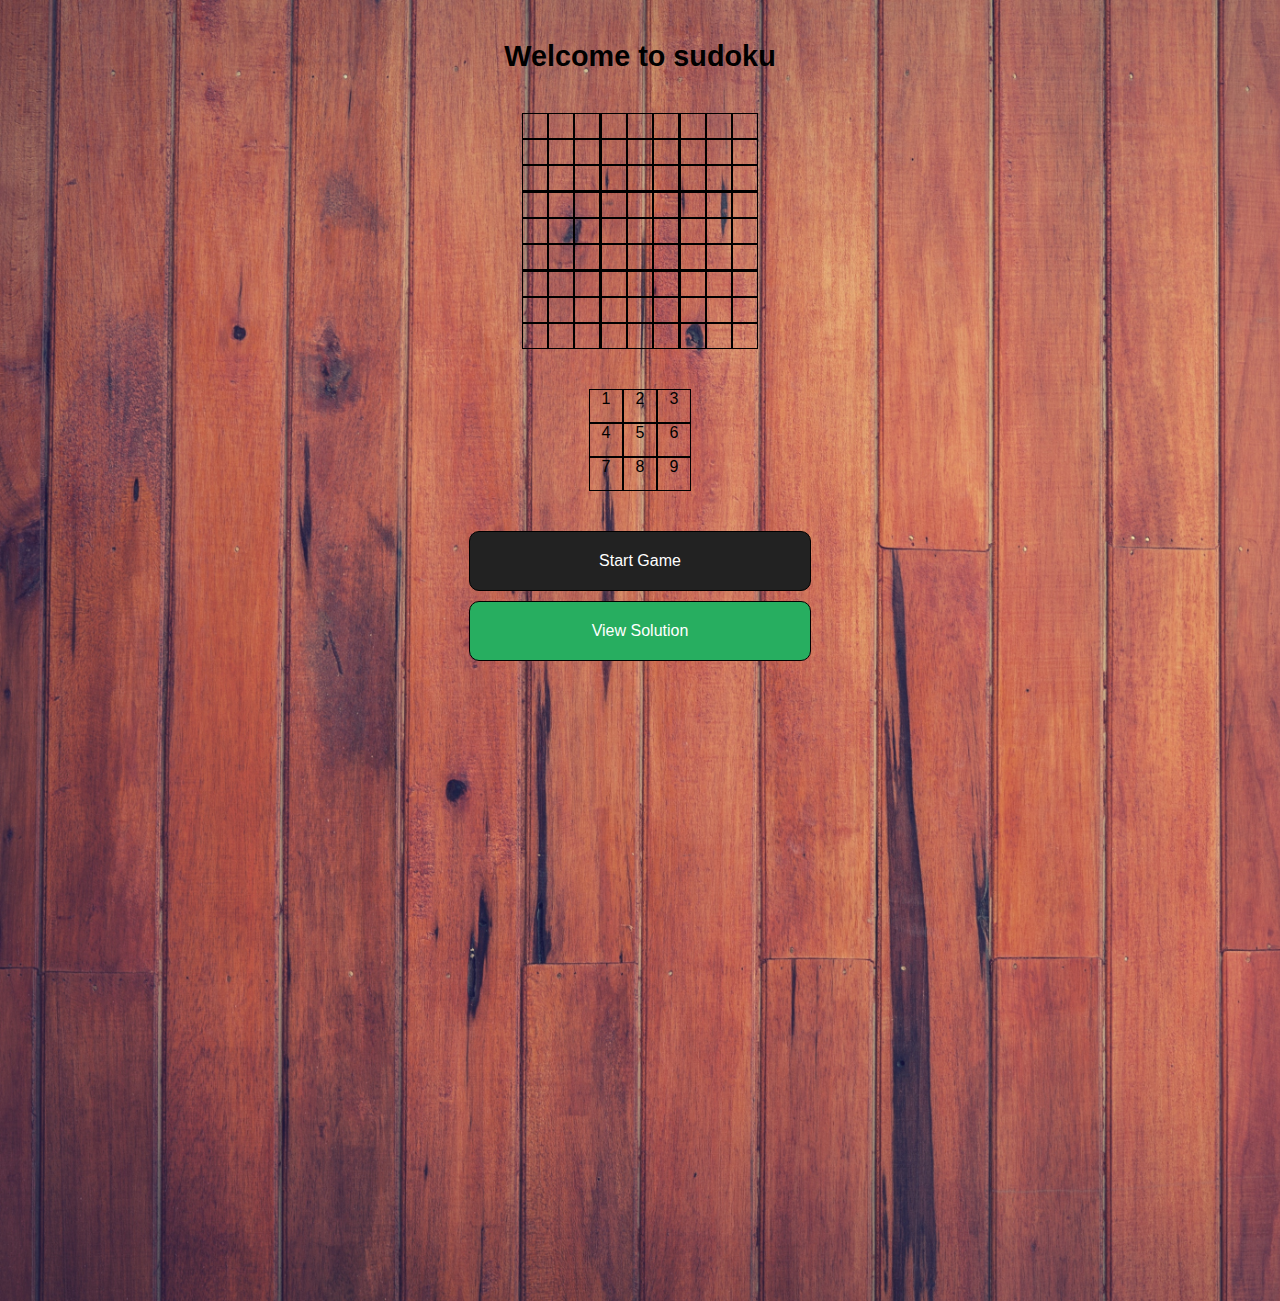
<file: assets/staticWebProjects/Sudoku-master/game.html>
<!DOCTYPE html>
<html lang="en">
<head>
    <meta charset="UTF-8">
    <meta name="viewport" content="width=device-width, initial-scale=1.0">
    <meta http-eqiv="X-UA-Compatible" content="ie=edge">
    <link rel="stylesheet" href="CSSfile.css">
    <title>sudoku</title>
</head>
<body>
    <div class="headerContainer">
        <h3>Welcome to sudoku</h3>
    </div>
    <div class="containerGame">
        <div class="container1">
            <div class="one_one box"></div>
            <div class="one_two box"></div>
            <div class="one_three box"></div>
            <div class="one_four box"></div>
            <div class="one_five box"></div>
            <div class="one_six box"></div>
            <div class="one_seven box"></div>
            <div class="one_eight box"></div>
            <div class="one_nine box"></div>
        </div>
        <div class="container2">
            <div class="two_one box"></div>
            <div class="two_two box"></div>
            <div class="two_three box"></div>
            <div class="two_four box"></div>
            <div class="two_five box"></div>
            <div class="two_six box"></div>
            <div class="two_seven box"></div>
            <div class="two_eight box"></div>
            <div class="two_nine box"></div>
        </div>
        <div class="container3">
            <div class="three_one box"></div>
            <div class="three_two box"></div>
            <div class="three_three box"></div>
            <div class="three_four box"></div>
            <div class="three_five box"></div>
            <div class="three_six box"></div>
            <div class="three_seven box"></div>
            <div class="three_eight box"></div>
            <div class="three_nine box"></div>
        </div>
        <div class="container4">
            <div class="four_one box"></div>
            <div class="four_two box"></div>
            <div class="four_three box"></div>
            <div class="four_four box"></div>
            <div class="four_five box"></div>
            <div class="four_six box"></div>
            <div class="four_seven box"></div>
            <div class="four_eight box"></div>
            <div class="four_nine box"></div>
        </div>
        <div class="container5">
            <div class="five_one box"></div>
            <div class="five_two box"></div>
            <div class="five_three box"></div>
            <div class="five_four box"></div>
            <div class="five_five box"></div>
            <div class="five_six box"></div>
            <div class="five_seven box"></div>
            <div class="five_eight box"></div>
            <div class="five_nine box"></div>
        </div>
        <div class="container6">
            <div class="six_one box"></div>
            <div class="six_two box"></div>
            <div class="six_three box"></div>
            <div class="six_four box"></div>
            <div class="six_five box"></div>
            <div class="six_six box"></div>
            <div class="six_seven box"></div>
            <div class="six_eight box"></div>
            <div class="six_nine box"></div>
        </div>
        <div class="container7">
            <div class="seven_one box"></div>
            <div class="seven_two box"></div>
            <div class="seven_three box"></div>
            <div class="seven_four box"></div>
            <div class="seven_five box"></div>
            <div class="seven_six box"></div>
            <div class="seven_seven box"></div>
            <div class="seven_eight box"></div>
            <div class="seven_nine box"></div>
        </div>
        <div class="container8">
            <div class="eight_one box"></div>
            <div class="eight_two box"></div>
            <div class="eight_three box"></div>
            <div class="eight_four box"></div>
            <div class="eight_five box"></div>
            <div class="eight_six box"></div>
            <div class="eight_seven box"></div>
            <div class="eight_eight box"></div>
            <div class="eight_nine box"></div>
        </div>
        <div class="container9">
            <div class="nine_one box"></div>
            <div class="nine_two box"></div>
            <div class="nine_three box"></div>
            <div class="nine_four box"></div>
            <div class="nine_five box"></div>
            <div class="nine_six box"></div>
            <div class="nine_seven box"></div>
            <div class="nine_eight box"></div>
            <div class="nine_nine box"></div>
        </div>
    </div>
    <div class="containerNumPad">
        <div class="num1">
            <div class="one">1</div>
            <div class="two">2</div>
            <div class="three">3</div>
        </div>
        <div class="num2">
            <div class="four">4</div>
            <div class="five">5</div>
            <div class="six">6</div>
        </div>
        <div class="num3">
            <div class="seven">7</div>
            <div class="eight">8</div>
            <div class="nine">9</div>
        </div>
    </div>
    <div class="buttonContainer">
        <div class="button">
            Start Game
        </div>
    </div>
    <div class="buttonCheckContainer">
        <div class="buttonCheck">
            <a href="solution.html">View Solution</a>
        </div>
    </div>
<script src="working.js"></script>
</body>
</html>
</file>
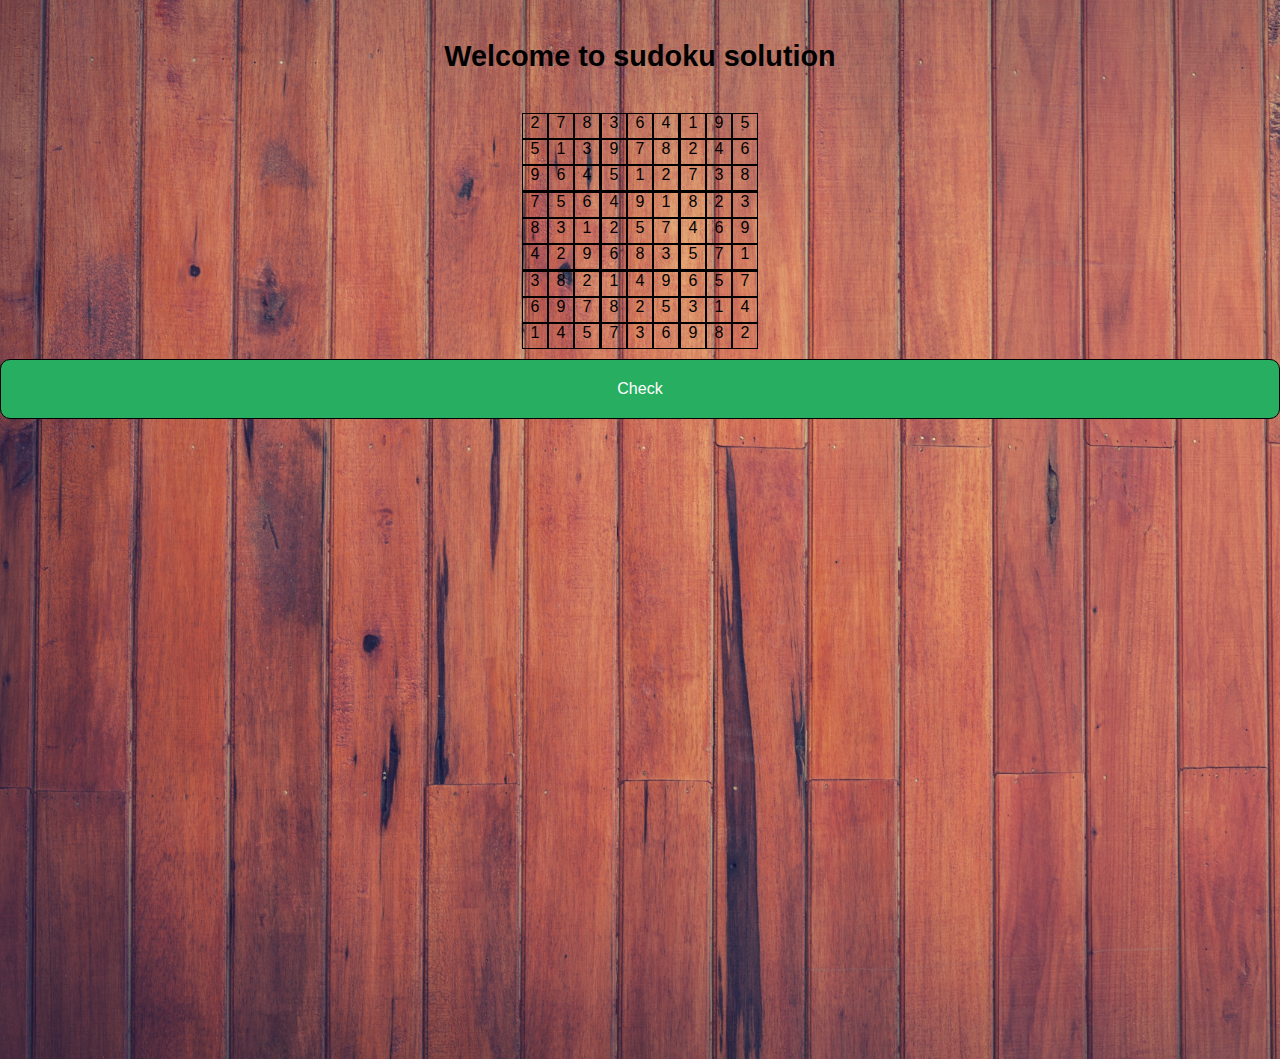
<file: assets/staticWebProjects/Sudoku-master/solution.html>
<!DOCTYPE html>
<html lang="en">
<head>
    <meta charset="UTF-8">
    <meta name="viewport" content="width=device-width, initial-scale=1.0">
    <meta http-eqiv="X-UA-Compatible" content="ie=edge">
    <link rel="stylesheet" href="CSSfile.css">
    <title>solution</title>
</head>
<body>
    <div class="headerContainer">
        <h3>Welcome to sudoku solution</h3>
    </div>
    <div class="containerGame">
        <div class="container1">
            <div class="one_one box"></div>
            <div class="one_two box"></div>
            <div class="one_three box"></div>
            <div class="one_four box"></div>
            <div class="one_five box"></div>
            <div class="one_six box"></div>
            <div class="one_seven box"></div>
            <div class="one_eight box"></div>
            <div class="one_nine box"></div>
        </div>
        <div class="container2">
            <div class="two_one box"></div>
            <div class="two_two box"></div>
            <div class="two_three box"></div>
            <div class="two_four box"></div>
            <div class="two_five box"></div>
            <div class="two_six box"></div>
            <div class="two_seven box"></div>
            <div class="two_eight box"></div>
            <div class="two_nine box"></div>
        </div>
        <div class="container3">
            <div class="three_one box"></div>
            <div class="three_two box"></div>
            <div class="three_three box"></div>
            <div class="three_four box"></div>
            <div class="three_five box"></div>
            <div class="three_six box"></div>
            <div class="three_seven box"></div>
            <div class="three_eight box"></div>
            <div class="three_nine box"></div>
        </div>
        <div class="container4">
            <div class="four_one box"></div>
            <div class="four_two box"></div>
            <div class="four_three box"></div>
            <div class="four_four box"></div>
            <div class="four_five box"></div>
            <div class="four_six box"></div>
            <div class="four_seven box"></div>
            <div class="four_eight box"></div>
            <div class="four_nine box"></div>
        </div>
        <div class="container5">
            <div class="five_one box"></div>
            <div class="five_two box"></div>
            <div class="five_three box"></div>
            <div class="five_four box"></div>
            <div class="five_five box"></div>
            <div class="five_six box"></div>
            <div class="five_seven box"></div>
            <div class="five_eight box"></div>
            <div class="five_nine box"></div>
        </div>
        <div class="container6">
            <div class="six_one box"></div>
            <div class="six_two box"></div>
            <div class="six_three box"></div>
            <div class="six_four box"></div>
            <div class="six_five box"></div>
            <div class="six_six box"></div>
            <div class="six_seven box"></div>
            <div class="six_eight box"></div>
            <div class="six_nine box"></div>
        </div>
        <div class="container7">
            <div class="seven_one box"></div>
            <div class="seven_two box"></div>
            <div class="seven_three box"></div>
            <div class="seven_four box"></div>
            <div class="seven_five box"></div>
            <div class="seven_six box"></div>
            <div class="seven_seven box"></div>
            <div class="seven_eight box"></div>
            <div class="seven_nine box"></div>
        </div>
        <div class="container8">
            <div class="eight_one box"></div>
            <div class="eight_two box"></div>
            <div class="eight_three box"></div>
            <div class="eight_four box"></div>
            <div class="eight_five box"></div>
            <div class="eight_six box"></div>
            <div class="eight_seven box"></div>
            <div class="eight_eight box"></div>
            <div class="eight_nine box"></div>
        </div>
        <div class="container9">
            <div class="nine_one box"></div>
            <div class="nine_two box"></div>
            <div class="nine_three box"></div>
            <div class="nine_four box"></div>
            <div class="nine_five box"></div>
            <div class="nine_six box"></div>
            <div class="nine_seven box"></div>
            <div class="nine_eight box"></div>
            <div class="nine_nine box"></div>
        </div>
    </div>
    <div class="CheckContainer">
        <div class="Check">
            Check
        </div>
    </div>
    
    
<script src="solution.js"></script>
</body>
</html>
</file>
<file: assets/css/noscript.css>
/*
	Solid State by HTML5 UP
	html5up.net | @ajlkn
	Free for personal and commercial use under the CCA 3.0 license (html5up.net/license)
*/

/* Banner */

	body.is-preload #banner .logo {
		-moz-transform: none;
		-webkit-transform: none;
		-ms-transform: none;
		transform: none;
		opacity: 1;
	}

	body.is-preload #banner h2 {
		opacity: 1;
		-moz-transform: none;
		-webkit-transform: none;
		-ms-transform: none;
		transform: none;
		-moz-filter: none;
		-webkit-filter: none;
		-ms-filter: none;
		filter: none;
	}

	body.is-preload #banner p {
		opacity: 01;
		-moz-transform: none;
		-webkit-transform: none;
		-ms-transform: none;
		transform: none;
		-moz-filter: none;
		-webkit-filter: none;
		-ms-filter: none;
		filter: none;
	}
</file>
<file: assets/staticWebProjects/Sudoku-master/CSSfile.css>
* {
  margin: 0;
  padding: 0;
  font-family: Arial, 'Helvetica Neue', Helvetica, sans-serif;
}

body {
  background-image: url(crossword-eyeglasses-eyewear-53209.jpg);
}

.headerContainer {
  text-align: center;
  /*    padding: 10px ;*/
  /*    font-family: Arial, "Helvetica Neue", Helvetica, sans-serif;*/
}

h3 {
  padding-top: 40px;
  font-size: 1.8em;
}

.containerGame {
  padding-top: 40px;
}

.container1,
.container2,
.container3,
.container4,
.container5,
.container6,
.container7,
.container8,
.container9 {
  display: flex;
  /*    border: 1px solid black;*/
  justify-content: center;
  flex-wrap: wrap;
  align-items: center;
}

.box {
  border: 0.5px solid black;
  flex-basis: 1.5em;
  height: 1.5em;
  text-align: center;
}

.one_three,
.two_three,
.three_three,
.four_three,
.five_three,
.six_three,
.seven_three,
.eight_three,
.nine_three,
.one_six,
.two_six,
.three_six,
.four_six,
.five_six,
.six_six,
.seven_six,
.eight_six,
.nine_six {
  border-right: 2px solid black;
}

.three_one,
.three_two,
.three_three,
.three_four,
.three_five,
.three_six,
.three_seven,
.three_eight,
.three_nine,
.six_one,
.six_two,
.six_three,
.six_four,
.six_five,
.six_six,
.six_seven,
.six_eight,
.six_nine {
  border-bottom: 2px solid black;
}

/*NUMBER PAD*/
.num1,
.num2,
.num3 {
  display: flex;
  justify-content: center;
  flex-wrap: wrap;
  align-items: center;
}

.one,
.two,
.three,
.four,
.five,
.six,
.seven,
.eight,
.nine {
  flex-basis: 2em;
  height: 2em;
  border: 1px solid black;
  text-align: center;
}

.containerNumPad {
  padding-top: 40px;
}

/*BUTTON*/
.buttonContainer {
  text-align: center;
  padding-top: 40px;
}

.button {
  padding: 20px;
  border: 1px solid black;
  border-radius: 10px;
  background-color: rgb(34, 34, 34);
  color: white;
}
a {
  text-decoration: none;
  color: white;
}

/*BUTTON CHECK*/
.buttonCheckContainer,
.CheckContainer {
  text-align: center;
  padding-top: 10px;
}

.buttonCheck,
.Check {
  padding: 20px;
  border: 1px solid black;
  border-radius: 10px;
  background-color: rgb(39, 174, 96);
  color: white;
  margin-bottom: 50%;
}

@media (min-width: 750px) {
  .buttonContainer,
  .buttonCheckContainer {
    display: grid;
  }

  .button,
  .buttonCheck {
    justify-self: center;
    min-width: 300px;
  }

  body {
    background-image: url(abstract-antique-backdrop-132193.jpg);
    background-repeat: no-repeat;
    background-size: cover;
    background-blend-mode: luminosity;
  }
}
</file>
<file: assets/css/main.css>
@import url(fontawesome-all.min.css);
@import url("https://fonts.googleapis.com/css?family=Raleway:200,700|Source+Sans+Pro:300,600,300italic,600italic");

/*
	Solid State by HTML5 UP
	html5up.net | @ajlkn
	Free for personal and commercial use under the CCA 3.0 license (html5up.net/license)
*/

.BUTTON{
	border: solid white 1px;
	padding: 5px 6px;
	border-radius: 3px;
	margin-left: 1px;
}


html, body, div, span, applet, object,
iframe, h1, h2, h3, h4, h5, h6, p, blockquote,
pre, a, abbr, acronym, address, big, cite,
code, del, dfn, em, img, ins, kbd, q, s, samp,
small, strike, strong, sub, sup, tt, var, b,
u, i, center, dl, dt, dd, ol, ul, li, fieldset,
form, label, legend, table, caption, tbody,
tfoot, thead, tr, th, td, article, aside,
canvas, details, embed, figure, figcaption,
footer, header, hgroup, menu, nav, output, ruby,
section, summary, time, mark, audio, video {
	margin: 0;
	padding: 0;
	border: 0;
	font-size: 100%;
	font: inherit;
	vertical-align: baseline;}

article, aside, details, figcaption, figure,
footer, header, hgroup, menu, nav, section {
	display: block;}

body {
	line-height: 1;
}

ol, ul {
	list-style: none;
}

blockquote, q {
	quotes: none;
}

	blockquote:before, blockquote:after, q:before, q:after {
		content: '';
		content: none;
	}

table {
	border-collapse: collapse;
	border-spacing: 0;
}

body {
	-webkit-text-size-adjust: none;
}

mark {
	background-color: transparent;
	color: inherit;
}

input::-moz-focus-inner {
	border: 0;
	padding: 0;
}

input, select, textarea {
	-moz-appearance: none;
	-webkit-appearance: none;
	-ms-appearance: none;
	appearance: none;
}

/* Basic */

	@-ms-viewport {
		width: device-width;
	}

	body {
		-ms-overflow-style: scrollbar;
	}

	@media screen and (max-width: 480px) {

		html, body {
			min-width: 320px;
		}

	}

	html {
		box-sizing: border-box;
	}

	*, *:before, *:after {
		box-sizing: inherit;
	}

	body {
		background-color: #2e3141;
		background-image: linear-gradient(to top, rgba(46, 49, 65, 0.8), rgba(46, 49, 65, 0.8)), url("../../images/bg.jpg");
		background-size: auto,
 cover;
		background-attachment: fixed,
 fixed;
		background-position: center,
 center;
	}

		body.is-preload *, body.is-preload *:before, body.is-preload *:after {
			-moz-animation: none !important;
			-webkit-animation: none !important;
			-ms-animation: none !important;
			animation: none !important;
			-moz-transition: none !important;
			-webkit-transition: none !important;
			-ms-transition: none !important;
			transition: none !important;
		}

/* Type */

	body, input, select, textarea {
		color: #ffffff;
		font-family: "Source Sans Pro", Helvetica, sans-serif;
		font-size: 16.5pt;
		font-weight: 300;
		line-height: 1.65;
	}

		@media screen and (max-width: 1680px) {

			body, input, select, textarea {
				font-size: 13pt;
			}

		}

		@media screen and (max-width: 1280px) {

			body, input, select, textarea {
				font-size: 12pt;
			}

		}

		@media screen and (max-width: 980px) {

			body, input, select, textarea {
				font-size: 12pt;
			}

		}

		@media screen and (max-width: 736px) {

			body, input, select, textarea {
				font-size: 12pt;
			}

		}

		@media screen and (max-width: 480px) {

			body, input, select, textarea {
				font-size: 12pt;
			}

		}

	a {
		-moz-transition: color 0.2s ease-in-out, border-bottom-color 0.2s ease-in-out;
		-webkit-transition: color 0.2s ease-in-out, border-bottom-color 0.2s ease-in-out;
		-ms-transition: color 0.2s ease-in-out, border-bottom-color 0.2s ease-in-out;
		transition: color 0.2s ease-in-out, border-bottom-color 0.2s ease-in-out;
		border-bottom: dotted 1px rgba(255, 255, 255, 0.35);
		color: #ffffff;
		text-decoration: none;
	}

		a:hover {
			border-bottom-color: transparent;
			color: #ffffff !important;
		}

		a.special:not(.button) {
			text-decoration: none;
			border-bottom: 0;
			display: block;
			font-family: Raleway, Helvetica, sans-serif;
			font-size: 0.8em;
			font-weight: 700;
			letter-spacing: 0.1em;
			margin: 0 0 2em 0;
			text-transform: uppercase;
		}

			a.special:not(.button):before {
				-moz-osx-font-smoothing: grayscale;
				-webkit-font-smoothing: antialiased;
				display: inline-block;
				font-style: normal;
				font-variant: normal;
				text-rendering: auto;
				line-height: 1;
				text-transform: none !important;
				font-family: 'Font Awesome 5 Free';
				font-weight: 900;
			}

			a.special:not(.button):before {
				-moz-transition: background-color 0.2s ease-in-out;
				-webkit-transition: background-color 0.2s ease-in-out;
				-ms-transition: background-color 0.2s ease-in-out;
				transition: background-color 0.2s ease-in-out;
				border-radius: 100%;
				border: solid 2px rgba(255, 255, 255, 0.125);
				content: '\f105';
				display: inline-block;
				font-size: 1.25em;
				height: 2em;
				line-height: 1.75em;
				margin-right: 0.85em;
				text-align: center;
				text-indent: 0.15em;
				vertical-align: middle;
				width: 2em;
			}

			a.special:not(.button):hover:before {
				background-color: rgba(255, 255, 255, 0.025);
			}

			a.special:not(.button):active:before {
				background-color: rgba(255, 255, 255, 0.075);
			}

	strong, b {
		color: #ffffff;
		font-weight: 600;
	}

	em, i {
		font-style: italic;
	}

	p {
		margin: 0 0 2em 0;
	}

	h1, h2, h3, h4, h5, h6 {
		color: #ffffff;
		font-family: Raleway, Helvetica, sans-serif;
		font-weight: 700;
		letter-spacing: 0.1em;
		margin: 0 0 1em 0;
		text-transform: uppercase;
	}

		h1 a, h2 a, h3 a, h4 a, h5 a, h6 a {
			color: inherit;
			text-decoration: none;
			border-bottom: 0;
		}

		h1 span, h2 span, h3 span, h4 span, h5 span, h6 span {
			font-weight: 200;
		}

		h1.major, h2.major, h3.major, h4.major, h5.major, h6.major {
			padding-bottom: 1em;
			border-bottom: solid 2px rgba(255, 255, 255, 0.125);
		}

	h2 {
		font-size: 1.2em;
	}

	h3 {
		font-size: 0.9em;
	}

	h4 {
		font-size: 0.7em;
	}

	h5 {
		font-size: 0.7em;
	}

	h6 {
		font-size: 0.7em;
	}

	@media screen and (max-width: 736px) {

		h2 {
			font-size: 1em;
		}

		h3 {
			font-size: 0.8em;
		}

	}

	sub {
		font-size: 0.8em;
		position: relative;
		top: 0.5em;
	}

	sup {
		font-size: 0.8em;
		position: relative;
		top: -0.5em;
	}

	blockquote {
		border-left: solid 4px rgba(255, 255, 255, 0.125);
		font-style: italic;
		margin: 0 0 2em 0;
		padding: 0.5em 0 0.5em 2em;
	}

	code {
		background: rgba(255, 255, 255, 0.025);
		border-radius: 5px;
		border: solid 2px rgba(255, 255, 255, 0.125);
		font-family: "Courier New", monospace;
		font-size: 0.9em;
		margin: 0 0.25em;
		padding: 0.25em 0.65em;
	}

	pre {
		-webkit-overflow-scrolling: touch;
		font-family: "Courier New", monospace;
		font-size: 0.9em;
		margin: 0 0 2em 0;
	}

		pre code {
			display: block;
			line-height: 1.75em;
			padding: 1em 1.5em;
			overflow-x: auto;
		}

	hr {
		border: 0;
		border-bottom: solid 2px rgba(255, 255, 255, 0.125);
		margin: 2.5em 0;
	}

		hr.major {
			margin: 4em 0;
		}

	.align-left {
		text-align: left;
	}

	.align-center {
		text-align: center;
	}

	.align-right {
		text-align: right;
	}

/* Row */

	.row {
		display: flex;
		flex-wrap: wrap;
		box-sizing: border-box;
		align-items: stretch;
	}

		.row > * {
			box-sizing: border-box;
		}

		.row.gtr-uniform > * > :last-child {
			margin-bottom: 0;
		}

		.row.aln-left {
			justify-content: flex-start;
		}

		.row.aln-center {
			justify-content: center;
		}

		.row.aln-right {
			justify-content: flex-end;
		}

		.row.aln-top {
			align-items: flex-start;
		}

		.row.aln-middle {
			align-items: center;
		}

		.row.aln-bottom {
			align-items: flex-end;
		}

		.row > .imp {
			order: -1;
		}

		.row > .col-1 {
			width: 8.33333%;
		}

		.row > .off-1 {
			margin-left: 8.33333%;
		}

		.row > .col-2 {
			width: 16.66667%;
		}

		.row > .off-2 {
			margin-left: 16.66667%;
		}

		.row > .col-3 {
			width: 25%;
		}

		.row > .off-3 {
			margin-left: 25%;
		}

		.row > .col-4 {
			width: 33.33333%;
		}

		.row > .off-4 {
			margin-left: 33.33333%;
		}

		.row > .col-5 {
			width: 41.66667%;
		}

		.row > .off-5 {
			margin-left: 41.66667%;
		}

		.row > .col-6 {
			width: 50%;
		}

		.row > .off-6 {
			margin-left: 50%;
		}

		.row > .col-7 {
			width: 58.33333%;
		}

		.row > .off-7 {
			margin-left: 58.33333%;
		}

		.row > .col-8 {
			width: 66.66667%;
		}

		.row > .off-8 {
			margin-left: 66.66667%;
		}

		.row > .col-9 {
			width: 75%;
		}

		.row > .off-9 {
			margin-left: 75%;
		}

		.row > .col-10 {
			width: 83.33333%;
		}

		.row > .off-10 {
			margin-left: 83.33333%;
		}

		.row > .col-11 {
			width: 91.66667%;
		}

		.row > .off-11 {
			margin-left: 91.66667%;
		}

		.row > .col-12 {
			width: 100%;
		}

		.row > .off-12 {
			margin-left: 100%;
		}

		.row.gtr-0 {
			margin-top: 0;
			margin-left: 0em;
		}

			.row.gtr-0 > * {
				padding: 0 0 0 0em;
			}

			.row.gtr-0.gtr-uniform {
				margin-top: 0em;
			}

				.row.gtr-0.gtr-uniform > * {
					padding-top: 0em;
				}

		.row.gtr-25 {
			margin-top: 0;
			margin-left: -0.4375em;
		}

			.row.gtr-25 > * {
				padding: 0 0 0 0.4375em;
			}

			.row.gtr-25.gtr-uniform {
				margin-top: -0.4375em;
			}

				.row.gtr-25.gtr-uniform > * {
					padding-top: 0.4375em;
				}

		.row.gtr-50 {
			margin-top: 0;
			margin-left: -0.875em;
		}

			.row.gtr-50 > * {
				padding: 0 0 0 0.875em;
			}

			.row.gtr-50.gtr-uniform {
				margin-top: -0.875em;
			}

				.row.gtr-50.gtr-uniform > * {
					padding-top: 0.875em;
				}

		.row {
			margin-top: 0;
			margin-left: -1.75em;
		}

			.row > * {
				padding: 0 0 0 1.75em;
			}

			.row.gtr-uniform {
				margin-top: -1.75em;
			}

				.row.gtr-uniform > * {
					padding-top: 1.75em;
				}

		.row.gtr-150 {
			margin-top: 0;
			margin-left: -2.625em;
		}

			.row.gtr-150 > * {
				padding: 0 0 0 2.625em;
			}

			.row.gtr-150.gtr-uniform {
				margin-top: -2.625em;
			}

				.row.gtr-150.gtr-uniform > * {
					padding-top: 2.625em;
				}

		.row.gtr-200 {
			margin-top: 0;
			margin-left: -3.5em;
		}

			.row.gtr-200 > * {
				padding: 0 0 0 3.5em;
			}

			.row.gtr-200.gtr-uniform {
				margin-top: -3.5em;
			}

				.row.gtr-200.gtr-uniform > * {
					padding-top: 3.5em;
				}

		@media screen and (max-width: 1680px) {

			.row {
				display: flex;
				flex-wrap: wrap;
				box-sizing: border-box;
				align-items: stretch;
			}

				.row > * {
					box-sizing: border-box;
				}

				.row.gtr-uniform > * > :last-child {
					margin-bottom: 0;
				}

				.row.aln-left {
					justify-content: flex-start;
				}

				.row.aln-center {
					justify-content: center;
				}

				.row.aln-right {
					justify-content: flex-end;
				}

				.row.aln-top {
					align-items: flex-start;
				}

				.row.aln-middle {
					align-items: center;
				}

				.row.aln-bottom {
					align-items: flex-end;
				}

				.row > .imp-xlarge {
					order: -1;
				}

				.row > .col-1-xlarge {
					width: 8.33333%;
				}

				.row > .off-1-xlarge {
					margin-left: 8.33333%;
				}

				.row > .col-2-xlarge {
					width: 16.66667%;
				}

				.row > .off-2-xlarge {
					margin-left: 16.66667%;
				}

				.row > .col-3-xlarge {
					width: 25%;
				}

				.row > .off-3-xlarge {
					margin-left: 25%;
				}

				.row > .col-4-xlarge {
					width: 33.33333%;
				}

				.row > .off-4-xlarge {
					margin-left: 33.33333%;
				}

				.row > .col-5-xlarge {
					width: 41.66667%;
				}

				.row > .off-5-xlarge {
					margin-left: 41.66667%;
				}

				.row > .col-6-xlarge {
					width: 50%;
				}

				.row > .off-6-xlarge {
					margin-left: 50%;
				}

				.row > .col-7-xlarge {
					width: 58.33333%;
				}

				.row > .off-7-xlarge {
					margin-left: 58.33333%;
				}

				.row > .col-8-xlarge {
					width: 66.66667%;
				}

				.row > .off-8-xlarge {
					margin-left: 66.66667%;
				}

				.row > .col-9-xlarge {
					width: 75%;
				}

				.row > .off-9-xlarge {
					margin-left: 75%;
				}

				.row > .col-10-xlarge {
					width: 83.33333%;
				}

				.row > .off-10-xlarge {
					margin-left: 83.33333%;
				}

				.row > .col-11-xlarge {
					width: 91.66667%;
				}

				.row > .off-11-xlarge {
					margin-left: 91.66667%;
				}

				.row > .col-12-xlarge {
					width: 100%;
				}

				.row > .off-12-xlarge {
					margin-left: 100%;
				}

				.row.gtr-0 {
					margin-top: 0;
					margin-left: 0em;
				}

					.row.gtr-0 > * {
						padding: 0 0 0 0em;
					}

					.row.gtr-0.gtr-uniform {
						margin-top: 0em;
					}

						.row.gtr-0.gtr-uniform > * {
							padding-top: 0em;
						}

				.row.gtr-25 {
					margin-top: 0;
					margin-left: -0.4375em;
				}

					.row.gtr-25 > * {
						padding: 0 0 0 0.4375em;
					}

					.row.gtr-25.gtr-uniform {
						margin-top: -0.4375em;
					}

						.row.gtr-25.gtr-uniform > * {
							padding-top: 0.4375em;
						}

				.row.gtr-50 {
					margin-top: 0;
					margin-left: -0.875em;
				}

					.row.gtr-50 > * {
						padding: 0 0 0 0.875em;
					}

					.row.gtr-50.gtr-uniform {
						margin-top: -0.875em;
					}

						.row.gtr-50.gtr-uniform > * {
							padding-top: 0.875em;
						}

				.row {
					margin-top: 0;
					margin-left: -1.75em;
				}

					.row > * {
						padding: 0 0 0 1.75em;
					}

					.row.gtr-uniform {
						margin-top: -1.75em;
					}

						.row.gtr-uniform > * {
							padding-top: 1.75em;
						}

				.row.gtr-150 {
					margin-top: 0;
					margin-left: -2.625em;
				}

					.row.gtr-150 > * {
						padding: 0 0 0 2.625em;
					}

					.row.gtr-150.gtr-uniform {
						margin-top: -2.625em;
					}

						.row.gtr-150.gtr-uniform > * {
							padding-top: 2.625em;
						}

				.row.gtr-200 {
					margin-top: 0;
					margin-left: -3.5em;
				}

					.row.gtr-200 > * {
						padding: 0 0 0 3.5em;
					}

					.row.gtr-200.gtr-uniform {
						margin-top: -3.5em;
					}

						.row.gtr-200.gtr-uniform > * {
							padding-top: 3.5em;
						}

		}

		@media screen and (max-width: 1280px) {

			.row {
				display: flex;
				flex-wrap: wrap;
				box-sizing: border-box;
				align-items: stretch;
			}

				.row > * {
					box-sizing: border-box;
				}

				.row.gtr-uniform > * > :last-child {
					margin-bottom: 0;
				}

				.row.aln-left {
					justify-content: flex-start;
				}

				.row.aln-center {
					justify-content: center;
				}

				.row.aln-right {
					justify-content: flex-end;
				}

				.row.aln-top {
					align-items: flex-start;
				}

				.row.aln-middle {
					align-items: center;
				}

				.row.aln-bottom {
					align-items: flex-end;
				}

				.row > .imp-large {
					order: -1;
				}

				.row > .col-1-large {
					width: 8.33333%;
				}

				.row > .off-1-large {
					margin-left: 8.33333%;
				}

				.row > .col-2-large {
					width: 16.66667%;
				}

				.row > .off-2-large {
					margin-left: 16.66667%;
				}

				.row > .col-3-large {
					width: 25%;
				}

				.row > .off-3-large {
					margin-left: 25%;
				}

				.row > .col-4-large {
					width: 33.33333%;
				}

				.row > .off-4-large {
					margin-left: 33.33333%;
				}

				.row > .col-5-large {
					width: 41.66667%;
				}

				.row > .off-5-large {
					margin-left: 41.66667%;
				}

				.row > .col-6-large {
					width: 50%;
				}

				.row > .off-6-large {
					margin-left: 50%;
				}

				.row > .col-7-large {
					width: 58.33333%;
				}

				.row > .off-7-large {
					margin-left: 58.33333%;
				}

				.row > .col-8-large {
					width: 66.66667%;
				}

				.row > .off-8-large {
					margin-left: 66.66667%;
				}

				.row > .col-9-large {
					width: 75%;
				}

				.row > .off-9-large {
					margin-left: 75%;
				}

				.row > .col-10-large {
					width: 83.33333%;
				}

				.row > .off-10-large {
					margin-left: 83.33333%;
				}

				.row > .col-11-large {
					width: 91.66667%;
				}

				.row > .off-11-large {
					margin-left: 91.66667%;
				}

				.row > .col-12-large {
					width: 100%;
				}

				.row > .off-12-large {
					margin-left: 100%;
				}

				.row.gtr-0 {
					margin-top: 0;
					margin-left: 0em;
				}

					.row.gtr-0 > * {
						padding: 0 0 0 0em;
					}

					.row.gtr-0.gtr-uniform {
						margin-top: 0em;
					}

						.row.gtr-0.gtr-uniform > * {
							padding-top: 0em;
						}

				.row.gtr-25 {
					margin-top: 0;
					margin-left: -0.4375em;
				}

					.row.gtr-25 > * {
						padding: 0 0 0 0.4375em;
					}

					.row.gtr-25.gtr-uniform {
						margin-top: -0.4375em;
					}

						.row.gtr-25.gtr-uniform > * {
							padding-top: 0.4375em;
						}

				.row.gtr-50 {
					margin-top: 0;
					margin-left: -0.875em;
				}

					.row.gtr-50 > * {
						padding: 0 0 0 0.875em;
					}

					.row.gtr-50.gtr-uniform {
						margin-top: -0.875em;
					}

						.row.gtr-50.gtr-uniform > * {
							padding-top: 0.875em;
						}

				.row {
					margin-top: 0;
					margin-left: -1.75em;
				}

					.row > * {
						padding: 0 0 0 1.75em;
					}

					.row.gtr-uniform {
						margin-top: -1.75em;
					}

						.row.gtr-uniform > * {
							padding-top: 1.75em;
						}

				.row.gtr-150 {
					margin-top: 0;
					margin-left: -2.625em;
				}

					.row.gtr-150 > * {
						padding: 0 0 0 2.625em;
					}

					.row.gtr-150.gtr-uniform {
						margin-top: -2.625em;
					}

						.row.gtr-150.gtr-uniform > * {
							padding-top: 2.625em;
						}

				.row.gtr-200 {
					margin-top: 0;
					margin-left: -3.5em;
				}

					.row.gtr-200 > * {
						padding: 0 0 0 3.5em;
					}

					.row.gtr-200.gtr-uniform {
						margin-top: -3.5em;
					}

						.row.gtr-200.gtr-uniform > * {
							padding-top: 3.5em;
						}

		}

		@media screen and (max-width: 980px) {

			.row {
				display: flex;
				flex-wrap: wrap;
				box-sizing: border-box;
				align-items: stretch;
			}

				.row > * {
					box-sizing: border-box;
				}

				.row.gtr-uniform > * > :last-child {
					margin-bottom: 0;
				}

				.row.aln-left {
					justify-content: flex-start;
				}

				.row.aln-center {
					justify-content: center;
				}

				.row.aln-right {
					justify-content: flex-end;
				}

				.row.aln-top {
					align-items: flex-start;
				}

				.row.aln-middle {
					align-items: center;
				}

				.row.aln-bottom {
					align-items: flex-end;
				}

				.row > .imp-medium {
					order: -1;
				}

				.row > .col-1-medium {
					width: 8.33333%;
				}

				.row > .off-1-medium {
					margin-left: 8.33333%;
				}

				.row > .col-2-medium {
					width: 16.66667%;
				}

				.row > .off-2-medium {
					margin-left: 16.66667%;
				}

				.row > .col-3-medium {
					width: 25%;
				}

				.row > .off-3-medium {
					margin-left: 25%;
				}

				.row > .col-4-medium {
					width: 33.33333%;
				}

				.row > .off-4-medium {
					margin-left: 33.33333%;
				}

				.row > .col-5-medium {
					width: 41.66667%;
				}

				.row > .off-5-medium {
					margin-left: 41.66667%;
				}

				.row > .col-6-medium {
					width: 50%;
				}

				.row > .off-6-medium {
					margin-left: 50%;
				}

				.row > .col-7-medium {
					width: 58.33333%;
				}

				.row > .off-7-medium {
					margin-left: 58.33333%;
				}

				.row > .col-8-medium {
					width: 66.66667%;
				}

				.row > .off-8-medium {
					margin-left: 66.66667%;
				}

				.row > .col-9-medium {
					width: 75%;
				}

				.row > .off-9-medium {
					margin-left: 75%;
				}

				.row > .col-10-medium {
					width: 83.33333%;
				}

				.row > .off-10-medium {
					margin-left: 83.33333%;
				}

				.row > .col-11-medium {
					width: 91.66667%;
				}

				.row > .off-11-medium {
					margin-left: 91.66667%;
				}

				.row > .col-12-medium {
					width: 100%;
				}

				.row > .off-12-medium {
					margin-left: 100%;
				}

				.row.gtr-0 {
					margin-top: 0;
					margin-left: 0em;
				}

					.row.gtr-0 > * {
						padding: 0 0 0 0em;
					}

					.row.gtr-0.gtr-uniform {
						margin-top: 0em;
					}

						.row.gtr-0.gtr-uniform > * {
							padding-top: 0em;
						}

				.row.gtr-25 {
					margin-top: 0;
					margin-left: -0.4375em;
				}

					.row.gtr-25 > * {
						padding: 0 0 0 0.4375em;
					}

					.row.gtr-25.gtr-uniform {
						margin-top: -0.4375em;
					}

						.row.gtr-25.gtr-uniform > * {
							padding-top: 0.4375em;
						}

				.row.gtr-50 {
					margin-top: 0;
					margin-left: -0.875em;
				}

					.row.gtr-50 > * {
						padding: 0 0 0 0.875em;
					}

					.row.gtr-50.gtr-uniform {
						margin-top: -0.875em;
					}

						.row.gtr-50.gtr-uniform > * {
							padding-top: 0.875em;
						}

				.row {
					margin-top: 0;
					margin-left: -1.75em;
				}

					.row > * {
						padding: 0 0 0 1.75em;
					}

					.row.gtr-uniform {
						margin-top: -1.75em;
					}

						.row.gtr-uniform > * {
							padding-top: 1.75em;
						}

				.row.gtr-150 {
					margin-top: 0;
					margin-left: -2.625em;
				}

					.row.gtr-150 > * {
						padding: 0 0 0 2.625em;
					}

					.row.gtr-150.gtr-uniform {
						margin-top: -2.625em;
					}

						.row.gtr-150.gtr-uniform > * {
							padding-top: 2.625em;
						}

				.row.gtr-200 {
					margin-top: 0;
					margin-left: -3.5em;
				}

					.row.gtr-200 > * {
						padding: 0 0 0 3.5em;
					}

					.row.gtr-200.gtr-uniform {
						margin-top: -3.5em;
					}

						.row.gtr-200.gtr-uniform > * {
							padding-top: 3.5em;
						}

		}

		@media screen and (max-width: 736px) {

			.row {
				display: flex;
				flex-wrap: wrap;
				box-sizing: border-box;
				align-items: stretch;
			}

				.row > * {
					box-sizing: border-box;
				}

				.row.gtr-uniform > * > :last-child {
					margin-bottom: 0;
				}

				.row.aln-left {
					justify-content: flex-start;
				}

				.row.aln-center {
					justify-content: center;
				}

				.row.aln-right {
					justify-content: flex-end;
				}

				.row.aln-top {
					align-items: flex-start;
				}

				.row.aln-middle {
					align-items: center;
				}

				.row.aln-bottom {
					align-items: flex-end;
				}

				.row > .imp-small {
					order: -1;
				}

				.row > .col-1-small {
					width: 8.33333%;
				}

				.row > .off-1-small {
					margin-left: 8.33333%;
				}

				.row > .col-2-small {
					width: 16.66667%;
				}

				.row > .off-2-small {
					margin-left: 16.66667%;
				}

				.row > .col-3-small {
					width: 25%;
				}

				.row > .off-3-small {
					margin-left: 25%;
				}

				.row > .col-4-small {
					width: 33.33333%;
				}

				.row > .off-4-small {
					margin-left: 33.33333%;
				}

				.row > .col-5-small {
					width: 41.66667%;
				}

				.row > .off-5-small {
					margin-left: 41.66667%;
				}

				.row > .col-6-small {
					width: 50%;
				}

				.row > .off-6-small {
					margin-left: 50%;
				}

				.row > .col-7-small {
					width: 58.33333%;
				}

				.row > .off-7-small {
					margin-left: 58.33333%;
				}

				.row > .col-8-small {
					width: 66.66667%;
				}

				.row > .off-8-small {
					margin-left: 66.66667%;
				}

				.row > .col-9-small {
					width: 75%;
				}

				.row > .off-9-small {
					margin-left: 75%;
				}

				.row > .col-10-small {
					width: 83.33333%;
				}

				.row > .off-10-small {
					margin-left: 83.33333%;
				}

				.row > .col-11-small {
					width: 91.66667%;
				}

				.row > .off-11-small {
					margin-left: 91.66667%;
				}

				.row > .col-12-small {
					width: 100%;
				}

				.row > .off-12-small {
					margin-left: 100%;
				}

				.row.gtr-0 {
					margin-top: 0;
					margin-left: 0em;
				}

					.row.gtr-0 > * {
						padding: 0 0 0 0em;
					}

					.row.gtr-0.gtr-uniform {
						margin-top: 0em;
					}

						.row.gtr-0.gtr-uniform > * {
							padding-top: 0em;
						}

				.row.gtr-25 {
					margin-top: 0;
					margin-left: -0.3125em;
				}

					.row.gtr-25 > * {
						padding: 0 0 0 0.3125em;
					}

					.row.gtr-25.gtr-uniform {
						margin-top: -0.3125em;
					}

						.row.gtr-25.gtr-uniform > * {
							padding-top: 0.3125em;
						}

				.row.gtr-50 {
					margin-top: 0;
					margin-left: -0.625em;
				}

					.row.gtr-50 > * {
						padding: 0 0 0 0.625em;
					}

					.row.gtr-50.gtr-uniform {
						margin-top: -0.625em;
					}

						.row.gtr-50.gtr-uniform > * {
							padding-top: 0.625em;
						}

				.row {
					margin-top: 0;
					margin-left: -1.25em;
				}

					.row > * {
						padding: 0 0 0 1.25em;
					}

					.row.gtr-uniform {
						margin-top: -1.25em;
					}

						.row.gtr-uniform > * {
							padding-top: 1.25em;
						}

				.row.gtr-150 {
					margin-top: 0;
					margin-left: -1.875em;
				}

					.row.gtr-150 > * {
						padding: 0 0 0 1.875em;
					}

					.row.gtr-150.gtr-uniform {
						margin-top: -1.875em;
					}

						.row.gtr-150.gtr-uniform > * {
							padding-top: 1.875em;
						}

				.row.gtr-200 {
					margin-top: 0;
					margin-left: -2.5em;
				}

					.row.gtr-200 > * {
						padding: 0 0 0 2.5em;
					}

					.row.gtr-200.gtr-uniform {
						margin-top: -2.5em;
					}

						.row.gtr-200.gtr-uniform > * {
							padding-top: 2.5em;
						}

		}

		@media screen and (max-width: 480px) {

			.row {
				display: flex;
				flex-wrap: wrap;
				box-sizing: border-box;
				align-items: stretch;
			}

				.row > * {
					box-sizing: border-box;
				}

				.row.gtr-uniform > * > :last-child {
					margin-bottom: 0;
				}

				.row.aln-left {
					justify-content: flex-start;
				}

				.row.aln-center {
					justify-content: center;
				}

				.row.aln-right {
					justify-content: flex-end;
				}

				.row.aln-top {
					align-items: flex-start;
				}

				.row.aln-middle {
					align-items: center;
				}

				.row.aln-bottom {
					align-items: flex-end;
				}

				.row > .imp-xsmall {
					order: -1;
				}

				.row > .col-1-xsmall {
					width: 8.33333%;
				}

				.row > .off-1-xsmall {
					margin-left: 8.33333%;
				}

				.row > .col-2-xsmall {
					width: 16.66667%;
				}

				.row > .off-2-xsmall {
					margin-left: 16.66667%;
				}

				.row > .col-3-xsmall {
					width: 25%;
				}

				.row > .off-3-xsmall {
					margin-left: 25%;
				}

				.row > .col-4-xsmall {
					width: 33.33333%;
				}

				.row > .off-4-xsmall {
					margin-left: 33.33333%;
				}

				.row > .col-5-xsmall {
					width: 41.66667%;
				}

				.row > .off-5-xsmall {
					margin-left: 41.66667%;
				}

				.row > .col-6-xsmall {
					width: 50%;
				}

				.row > .off-6-xsmall {
					margin-left: 50%;
				}

				.row > .col-7-xsmall {
					width: 58.33333%;
				}

				.row > .off-7-xsmall {
					margin-left: 58.33333%;
				}

				.row > .col-8-xsmall {
					width: 66.66667%;
				}

				.row > .off-8-xsmall {
					margin-left: 66.66667%;
				}

				.row > .col-9-xsmall {
					width: 75%;
				}

				.row > .off-9-xsmall {
					margin-left: 75%;
				}

				.row > .col-10-xsmall {
					width: 83.33333%;
				}

				.row > .off-10-xsmall {
					margin-left: 83.33333%;
				}

				.row > .col-11-xsmall {
					width: 91.66667%;
				}

				.row > .off-11-xsmall {
					margin-left: 91.66667%;
				}

				.row > .col-12-xsmall {
					width: 100%;
				}

				.row > .off-12-xsmall {
					margin-left: 100%;
				}

				.row.gtr-0 {
					margin-top: 0;
					margin-left: 0em;
				}

					.row.gtr-0 > * {
						padding: 0 0 0 0em;
					}

					.row.gtr-0.gtr-uniform {
						margin-top: 0em;
					}

						.row.gtr-0.gtr-uniform > * {
							padding-top: 0em;
						}

				.row.gtr-25 {
					margin-top: 0;
					margin-left: -0.3125em;
				}

					.row.gtr-25 > * {
						padding: 0 0 0 0.3125em;
					}

					.row.gtr-25.gtr-uniform {
						margin-top: -0.3125em;
					}

						.row.gtr-25.gtr-uniform > * {
							padding-top: 0.3125em;
						}

				.row.gtr-50 {
					margin-top: 0;
					margin-left: -0.625em;
				}

					.row.gtr-50 > * {
						padding: 0 0 0 0.625em;
					}

					.row.gtr-50.gtr-uniform {
						margin-top: -0.625em;
					}

						.row.gtr-50.gtr-uniform > * {
							padding-top: 0.625em;
						}

				.row {
					margin-top: 0;
					margin-left: -1.25em;
				}

					.row > * {
						padding: 0 0 0 1.25em;
					}

					.row.gtr-uniform {
						margin-top: -1.25em;
					}

						.row.gtr-uniform > * {
							padding-top: 1.25em;
						}

				.row.gtr-150 {
					margin-top: 0;
					margin-left: -1.875em;
				}

					.row.gtr-150 > * {
						padding: 0 0 0 1.875em;
					}

					.row.gtr-150.gtr-uniform {
						margin-top: -1.875em;
					}

						.row.gtr-150.gtr-uniform > * {
							padding-top: 1.875em;
						}

				.row.gtr-200 {
					margin-top: 0;
					margin-left: -2.5em;
				}

					.row.gtr-200 > * {
						padding: 0 0 0 2.5em;
					}

					.row.gtr-200.gtr-uniform {
						margin-top: -2.5em;
					}

						.row.gtr-200.gtr-uniform > * {
							padding-top: 2.5em;
						}

		}

		@media screen and (max-width: 360px) {

			.row {
				display: flex;
				flex-wrap: wrap;
				box-sizing: border-box;
				align-items: stretch;
			}

				.row > * {
					box-sizing: border-box;
				}

				.row.gtr-uniform > * > :last-child {
					margin-bottom: 0;
				}

				.row.aln-left {
					justify-content: flex-start;
				}

				.row.aln-center {
					justify-content: center;
				}

				.row.aln-right {
					justify-content: flex-end;
				}

				.row.aln-top {
					align-items: flex-start;
				}

				.row.aln-middle {
					align-items: center;
				}

				.row.aln-bottom {
					align-items: flex-end;
				}

				.row > .imp-xxsmall {
					order: -1;
				}

				.row > .col-1-xxsmall {
					width: 8.33333%;
				}

				.row > .off-1-xxsmall {
					margin-left: 8.33333%;
				}

				.row > .col-2-xxsmall {
					width: 16.66667%;
				}

				.row > .off-2-xxsmall {
					margin-left: 16.66667%;
				}

				.row > .col-3-xxsmall {
					width: 25%;
				}

				.row > .off-3-xxsmall {
					margin-left: 25%;
				}

				.row > .col-4-xxsmall {
					width: 33.33333%;
				}

				.row > .off-4-xxsmall {
					margin-left: 33.33333%;
				}

				.row > .col-5-xxsmall {
					width: 41.66667%;
				}

				.row > .off-5-xxsmall {
					margin-left: 41.66667%;
				}

				.row > .col-6-xxsmall {
					width: 50%;
				}

				.row > .off-6-xxsmall {
					margin-left: 50%;
				}

				.row > .col-7-xxsmall {
					width: 58.33333%;
				}

				.row > .off-7-xxsmall {
					margin-left: 58.33333%;
				}

				.row > .col-8-xxsmall {
					width: 66.66667%;
				}

				.row > .off-8-xxsmall {
					margin-left: 66.66667%;
				}

				.row > .col-9-xxsmall {
					width: 75%;
				}

				.row > .off-9-xxsmall {
					margin-left: 75%;
				}

				.row > .col-10-xxsmall {
					width: 83.33333%;
				}

				.row > .off-10-xxsmall {
					margin-left: 83.33333%;
				}

				.row > .col-11-xxsmall {
					width: 91.66667%;
				}

				.row > .off-11-xxsmall {
					margin-left: 91.66667%;
				}

				.row > .col-12-xxsmall {
					width: 100%;
				}

				.row > .off-12-xxsmall {
					margin-left: 100%;
				}

				.row.gtr-0 {
					margin-top: 0;
					margin-left: 0em;
				}

					.row.gtr-0 > * {
						padding: 0 0 0 0em;
					}

					.row.gtr-0.gtr-uniform {
						margin-top: 0em;
					}

						.row.gtr-0.gtr-uniform > * {
							padding-top: 0em;
						}

				.row.gtr-25 {
					margin-top: 0;
					margin-left: -0.3125em;
				}

					.row.gtr-25 > * {
						padding: 0 0 0 0.3125em;
					}

					.row.gtr-25.gtr-uniform {
						margin-top: -0.3125em;
					}

						.row.gtr-25.gtr-uniform > * {
							padding-top: 0.3125em;
						}

				.row.gtr-50 {
					margin-top: 0;
					margin-left: -0.625em;
				}

					.row.gtr-50 > * {
						padding: 0 0 0 0.625em;
					}

					.row.gtr-50.gtr-uniform {
						margin-top: -0.625em;
					}

						.row.gtr-50.gtr-uniform > * {
							padding-top: 0.625em;
						}

				.row {
					margin-top: 0;
					margin-left: -1.25em;
				}

					.row > * {
						padding: 0 0 0 1.25em;
					}

					.row.gtr-uniform {
						margin-top: -1.25em;
					}

						.row.gtr-uniform > * {
							padding-top: 1.25em;
						}

				.row.gtr-150 {
					margin-top: 0;
					margin-left: -1.875em;
				}

					.row.gtr-150 > * {
						padding: 0 0 0 1.875em;
					}

					.row.gtr-150.gtr-uniform {
						margin-top: -1.875em;
					}

						.row.gtr-150.gtr-uniform > * {
							padding-top: 1.875em;
						}

				.row.gtr-200 {
					margin-top: 0;
					margin-left: -2.5em;
				}

					.row.gtr-200 > * {
						padding: 0 0 0 2.5em;
					}

					.row.gtr-200.gtr-uniform {
						margin-top: -2.5em;
					}

						.row.gtr-200.gtr-uniform > * {
							padding-top: 2.5em;
						}

		}

/* Section/Article */

	section.special, article.special {
		text-align: center;
	}

/* Form */

	form {
		margin: 0 0 2em 0;
	}

		form > :last-child {
			margin-bottom: 0;
		}

		form > .fields {
			display: -moz-flex;
			display: -webkit-flex;
			display: -ms-flex;
			display: flex;
			-moz-flex-wrap: wrap;
			-webkit-flex-wrap: wrap;
			-ms-flex-wrap: wrap;
			flex-wrap: wrap;
			width: calc(100% + 3em);
			margin: -1.5em 0 2em -1.5em;
		}

			form > .fields > .field {
				-moz-flex-grow: 0;
				-webkit-flex-grow: 0;
				-ms-flex-grow: 0;
				flex-grow: 0;
				-moz-flex-shrink: 0;
				-webkit-flex-shrink: 0;
				-ms-flex-shrink: 0;
				flex-shrink: 0;
				padding: 1.5em 0 0 1.5em;
				width: calc(100% - 1.5em);
			}

				form > .fields > .field.half {
					width: calc(50% - 0.75em);
				}

				form > .fields > .field.third {
					width: calc(100%/3 - 0.5em);
				}

				form > .fields > .field.quarter {
					width: calc(25% - 0.375em);
				}

		@media screen and (max-width: 480px) {

			form > .fields {
				width: calc(100% + 3em);
				margin: -1.5em 0 2em -1.5em;
			}

				form > .fields > .field {
					padding: 1.5em 0 0 1.5em;
					width: calc(100% - 1.5em);
				}

					form > .fields > .field.half {
						width: calc(100% - 1.5em);
					}

					form > .fields > .field.third {
						width: calc(100% - 1.5em);
					}

					form > .fields > .field.quarter {
						width: calc(100% - 1.5em);
					}

		}

	label {
		color: #ffffff;
		display: block;
		font-family: Raleway, Helvetica, sans-serif;
		font-size: 0.8em;
		font-weight: 700;
		letter-spacing: 0.1em;
		margin: 0 0 0.7em 0;
		text-transform: uppercase;
	}

	input[type="text"],
	input[type="password"],
	input[type="email"],
	input[type="tel"],
	select,
	textarea {
		-moz-appearance: none;
		-webkit-appearance: none;
		-ms-appearance: none;
		appearance: none;
		background: rgba(255, 255, 255, 0.025);
		border-radius: 5px;
		border: none;
		border: solid 2px rgba(255, 255, 255, 0.125);
		color: inherit;
		display: block;
		outline: 0;
		padding: 0 1em;
		text-decoration: none;
		width: 100%;
	}

		input[type="text"]:invalid,
		input[type="password"]:invalid,
		input[type="email"]:invalid,
		input[type="tel"]:invalid,
		select:invalid,
		textarea:invalid {
			box-shadow: none;
		}

		input[type="text"]:focus,
		input[type="password"]:focus,
		input[type="email"]:focus,
		input[type="tel"]:focus,
		select:focus,
		textarea:focus {
			border-color: #5b6ba6;
		}

	select {
		background-image: url("data:image/svg+xml;charset=utf8,%3Csvg xmlns='http://www.w3.org/2000/svg' width='40' height='40' preserveAspectRatio='none' viewBox='0 0 40 40'%3E%3Cpath d='M9.4,12.3l10.4,10.4l10.4-10.4c0.2-0.2,0.5-0.4,0.9-0.4c0.3,0,0.6,0.1,0.9,0.4l3.3,3.3c0.2,0.2,0.4,0.5,0.4,0.9 c0,0.4-0.1,0.6-0.4,0.9L20.7,31.9c-0.2,0.2-0.5,0.4-0.9,0.4c-0.3,0-0.6-0.1-0.9-0.4L4.3,17.3c-0.2-0.2-0.4-0.5-0.4-0.9 c0-0.4,0.1-0.6,0.4-0.9l3.3-3.3c0.2-0.2,0.5-0.4,0.9-0.4S9.1,12.1,9.4,12.3z' fill='rgba(255, 255, 255, 0.125)' /%3E%3C/svg%3E");
		background-size: 1.25rem;
		background-repeat: no-repeat;
		background-position: calc(100% - 1rem) center;
		height: 2.75em;
		padding-right: 2.75em;
		text-overflow: ellipsis;
	}

		select option {
			color: #ffffff;
			background: #2e3141;
		}

		select:focus::-ms-value {
			background-color: transparent;
		}

		select::-ms-expand {
			display: none;
		}

	input[type="text"],
	input[type="password"],
	input[type="email"],
	select {
		height: 2.75em;
	}

	textarea {
		padding: 0.75em 1em;
	}

	input[type="checkbox"],
	input[type="radio"] {
		-moz-appearance: none;
		-webkit-appearance: none;
		-ms-appearance: none;
		appearance: none;
		display: block;
		float: left;
		margin-right: -2em;
		opacity: 0;
		width: 1em;
		z-index: -1;
	}

		input[type="checkbox"] + label,
		input[type="radio"] + label {
			text-decoration: none;
			color: #ffffff;
			cursor: pointer;
			display: inline-block;
			font-size: 1em;
			font-family: "Source Sans Pro", Helvetica, sans-serif;
			text-transform: none;
			letter-spacing: 0;
			font-weight: 300;
			padding-left: 2.4em;
			padding-right: 0.75em;
			position: relative;
		}

			input[type="checkbox"] + label:before,
			input[type="radio"] + label:before {
				-moz-osx-font-smoothing: grayscale;
				-webkit-font-smoothing: antialiased;
				display: inline-block;
				font-style: normal;
				font-variant: normal;
				text-rendering: auto;
				line-height: 1;
				text-transform: none !important;
				font-family: 'Font Awesome 5 Free';
				font-weight: 900;
			}

			input[type="checkbox"] + label:before,
			input[type="radio"] + label:before {
				background: rgba(255, 255, 255, 0.025);
				border-radius: 5px;
				border: solid 2px rgba(255, 255, 255, 0.125);
				content: '';
				display: inline-block;
				font-size: 0.8em;
				height: 2.0625em;
				left: 0;
				line-height: 2.0625em;
				position: absolute;
				text-align: center;
				top: 0;
				width: 2.0625em;
			}

		input[type="checkbox"]:checked + label:before,
		input[type="radio"]:checked + label:before {
			background: #ffffff;
			border-color: #ffffff;
			content: '\f00c';
			color: #2e3141;
		}

		input[type="checkbox"]:focus + label:before,
		input[type="radio"]:focus + label:before {
			border-color: #4c5c96;
		}

	input[type="checkbox"] + label:before {
		border-radius: 5px;
	}

	input[type="radio"] + label:before {
		border-radius: 100%;
	}

	::-webkit-input-placeholder {
		color: rgba(255, 255, 255, 0.35) !important;
		opacity: 1.0;
	}

	:-moz-placeholder {
		color: rgba(255, 255, 255, 0.35) !important;
		opacity: 1.0;
	}

	::-moz-placeholder {
		color: rgba(255, 255, 255, 0.35) !important;
		opacity: 1.0;
	}

	:-ms-input-placeholder {
		color: rgba(255, 255, 255, 0.35) !important;
		opacity: 1.0;
	}

/* Box */

	.box {
		border-radius: 5px;
		border: solid 2px rgba(255, 255, 255, 0.125);
		margin-bottom: 2em;
		padding: 1.5em;
	}

		.box > :last-child,
		.box > :last-child > :last-child,
		.box > :last-child > :last-child > :last-child {
			margin-bottom: 0;
		}

		.box.alt {
			border: 0;
			border-radius: 0;
			padding: 0;
		}

/* Icon */

	.icon {
		text-decoration: none;
		border-bottom: none;
		position: relative;
	}

		.icon:before {
			-moz-osx-font-smoothing: grayscale;
			-webkit-font-smoothing: antialiased;
			display: inline-block;
			font-style: normal;
			font-variant: normal;
			text-rendering: auto;
			line-height: 1;
			text-transform: none !important;
			font-family: 'Font Awesome 5 Free';
			font-weight: 400;
		}

		.icon > .label {
			display: none;
		}

		.icon:before {
			line-height: inherit;
		}

		.icon.solid:before {
			font-weight: 900;
		}

		.icon.brands:before {
			font-family: 'Font Awesome 5 Brands';
		}

/* Image */

	.image {
		border-radius: 5px;
		border: 0;
		display: inline-block;
		position: relative;
	}

		.image img {
			border-radius: 5px;
			display: block;
		}

		.image.left, .image.right {
			max-width: 40%;
		}

			.image.left img, .image.right img {
				width: 100%;
			}

		.image.left {
			float: left;
			padding: 0 1.5em 1em 0;
			top: 0.25em;
		}

		.image.right {
			float: right;
			padding: 0 0 1em 1.5em;
			top: 0.25em;
		}

		.image.fit {
			display: block;
			margin: 0 0 2em 0;
			width: 100%;
		}

			.image.fit img {
				width: 100%;
			}

		.image.main {
			display: block;
			margin: 0 0 3em 0;
			width: 100%;
		}

			.image.main img {
				width: 100%;
			}

/* List */

	ol {
		list-style: decimal;
		margin: 0 0 2em 0;
		padding-left: 1.25em;
	}

		ol li {
			padding-left: 0.25em;
		}

	ul {
		list-style: disc;
		margin: 0 0 2em 0;
		padding-left: 1em;
	}

		ul li {
			padding-left: 0.5em;
		}

		ul.alt {
			list-style: none;
			padding-left: 0;
		}

			ul.alt li {
				border-top: solid 1px rgba(255, 255, 255, 0.125);
				padding: 0.5em 0;
			}

				ul.alt li:first-child {
					border-top: 0;
					padding-top: 0;
				}

	dl {
		margin: 0 0 2em 0;
	}

		dl dt {
			display: block;
			font-weight: 600;
			margin: 0 0 1em 0;
		}

		dl dd {
			margin-left: 2em;
		}

/* Actions */

	ul.actions {
		display: -moz-flex;
		display: -webkit-flex;
		display: -ms-flex;
		display: flex;
		cursor: default;
		list-style: none;
		margin-left: -1em;
		padding-left: 0;
	}

		ul.actions li {
			padding: 0 0 0 1em;
			vertical-align: middle;
		}

		ul.actions.special {
			-moz-justify-content: center;
			-webkit-justify-content: center;
			-ms-justify-content: center;
			justify-content: center;
			width: 100%;
			margin-left: 0;
		}

			ul.actions.special li:first-child {
				padding-left: 0;
			}

		ul.actions.stacked {
			-moz-flex-direction: column;
			-webkit-flex-direction: column;
			-ms-flex-direction: column;
			flex-direction: column;
			margin-left: 0;
		}

			ul.actions.stacked li {
				padding: 1.3em 0 0 0;
			}

				ul.actions.stacked li:first-child {
					padding-top: 0;
				}

		ul.actions.fit {
			width: calc(100% + 1em);
		}

			ul.actions.fit li {
				-moz-flex-grow: 1;
				-webkit-flex-grow: 1;
				-ms-flex-grow: 1;
				flex-grow: 1;
				-moz-flex-shrink: 1;
				-webkit-flex-shrink: 1;
				-ms-flex-shrink: 1;
				flex-shrink: 1;
				width: 100%;
			}

				ul.actions.fit li > * {
					width: 100%;
				}

			ul.actions.fit.stacked {
				width: 100%;
			}

		@media screen and (max-width: 480px) {

			ul.actions:not(.fixed) {
				-moz-flex-direction: column;
				-webkit-flex-direction: column;
				-ms-flex-direction: column;
				flex-direction: column;
				margin-left: 0;
				width: 100% !important;
			}

				ul.actions:not(.fixed) li {
					-moz-flex-grow: 1;
					-webkit-flex-grow: 1;
					-ms-flex-grow: 1;
					flex-grow: 1;
					-moz-flex-shrink: 1;
					-webkit-flex-shrink: 1;
					-ms-flex-shrink: 1;
					flex-shrink: 1;
					padding: 1em 0 0 0;
					text-align: center;
					width: 100%;
				}

					ul.actions:not(.fixed) li > * {
						width: 100%;
					}

					ul.actions:not(.fixed) li:first-child {
						padding-top: 0;
					}

					ul.actions:not(.fixed) li input[type="submit"],
					ul.actions:not(.fixed) li input[type="reset"],
					ul.actions:not(.fixed) li input[type="button"],
					ul.actions:not(.fixed) li button,
					ul.actions:not(.fixed) li .button {
						width: 100%;
					}

						ul.actions:not(.fixed) li input[type="submit"].icon:before,
						ul.actions:not(.fixed) li input[type="reset"].icon:before,
						ul.actions:not(.fixed) li input[type="button"].icon:before,
						ul.actions:not(.fixed) li button.icon:before,
						ul.actions:not(.fixed) li .button.icon:before {
							margin-left: -0.5rem;
						}

		}

/* Icons */

	ul.icons {
		cursor: default;
		list-style: none;
		padding-left: 0;
	}

		ul.icons li {
			display: inline-block;
			padding: 0 1em 0 0;
		}

			ul.icons li:last-child {
				padding-right: 0;
			}

			ul.icons li .icon:before {
				font-size: 1.25em;
			}

/* Contact */

	ul.contact {
		list-style: none;
		padding: 0;
	}

		ul.contact li {
			text-decoration: none;
			margin: 2.5em 0 0 0;
			padding: 0 0 0 3.25em;
			position: relative;
		}

			ul.contact li:before {
				-moz-osx-font-smoothing: grayscale;
				-webkit-font-smoothing: antialiased;
				display: inline-block;
				font-style: normal;
				font-variant: normal;
				text-rendering: auto;
				line-height: 1;
				text-transform: none !important;
				font-family: 'Font Awesome 5 Free';
				font-weight: 400;
			}

			ul.contact li:before {
				border-radius: 100%;
				border: solid 2px rgba(255, 255, 255, 0.125);
				display: inline-block;
				font-size: 0.8em;
				height: 2.5em;
				left: 0;
				line-height: 2.35em;
				position: absolute;
				text-align: center;
				top: 0;
				width: 2.5em;
			}

			ul.contact li:first-child {
				margin-top: 0;
			}

		@media screen and (max-width: 736px) {

			ul.contact li {
				margin: 1.5em 0 0 0;
			}

		}

/* Pagination */

	ul.pagination {
		cursor: default;
		list-style: none;
		padding-left: 0;
	}

		ul.pagination li {
			display: inline-block;
			padding-left: 0;
			vertical-align: middle;
		}

			ul.pagination li > .page {
				-moz-transition: background-color 0.2s ease-in-out, color 0.2s ease-in-out;
				-webkit-transition: background-color 0.2s ease-in-out, color 0.2s ease-in-out;
				-ms-transition: background-color 0.2s ease-in-out, color 0.2s ease-in-out;
				transition: background-color 0.2s ease-in-out, color 0.2s ease-in-out;
				border-bottom: 0;
				border-radius: 5px;
				display: inline-block;
				height: 1.5em;
				line-height: 1.5em;
				margin: 0 0.125em;
				min-width: 1.5em;
				padding: 0 0.5em;
				text-align: center;
			}

				ul.pagination li > .page:hover {
					background-color: rgba(255, 255, 255, 0.025);
				}

				ul.pagination li > .page.active {
					background-color: #4c5c96;
				}

			ul.pagination li:first-child {
				padding-right: 0.75em;
			}

			ul.pagination li:last-child {
				padding-left: 0.75em;
			}

		@media screen and (max-width: 480px) {

			ul.pagination li:nth-child(n+2):nth-last-child(n+2) {
				display: none;
			}

			ul.pagination li .button {
				width: 100%;
			}

			ul.pagination li:first-child {
				width: calc(50% - 2px);
				text-align: left;
				padding-right: 0.325em;
			}

			ul.pagination li:last-child {
				width: calc(50% - 2px);
				text-align: right;
				padding-left: 0.325em;
			}

		}

/* Table */

	.table-wrapper {
		-webkit-overflow-scrolling: touch;
		overflow-x: auto;
	}

	table {
		margin: 0 0 2em 0;
		width: 100%;
	}

		table tbody tr {
			border: solid 1px rgba(255, 255, 255, 0.125);
			border-left: 0;
			border-right: 0;
		}

			table tbody tr:nth-child(2n + 1) {
				background-color: rgba(255, 255, 255, 0.025);
			}

		table td {
			padding: 0.75em 0.75em;
		}

		table th {
			color: #ffffff;
			font-size: 0.9em;
			font-weight: 600;
			padding: 0 0.75em 0.75em 0.75em;
			text-align: left;
		}

		table thead {
			border-bottom: solid 2px rgba(255, 255, 255, 0.125);
		}

		table tfoot {
			border-top: solid 2px rgba(255, 255, 255, 0.125);
		}

		table.alt {
			border-collapse: separate;
		}

			table.alt tbody tr td {
				border: solid 1px rgba(255, 255, 255, 0.125);
				border-left-width: 0;
				border-top-width: 0;
			}

				table.alt tbody tr td:first-child {
					border-left-width: 1px;
				}

			table.alt tbody tr:first-child td {
				border-top-width: 1px;
			}

			table.alt thead {
				border-bottom: 0;
			}

			table.alt tfoot {
				border-top: 0;
			}

/* Button */

	input[type="submit"],
	input[type="reset"],
	input[type="button"],
	button,
	.button {
		-moz-appearance: none;
		-webkit-appearance: none;
		-ms-appearance: none;
		appearance: none;
		-moz-transition: background-color 0.2s ease-in-out;
		-webkit-transition: background-color 0.2s ease-in-out;
		-ms-transition: background-color 0.2s ease-in-out;
		transition: background-color 0.2s ease-in-out;
		background-color: transparent;
		border-radius: 5px;
		border: 0;
		box-shadow: inset 0 0 0 2px rgba(255, 255, 255, 0.125);
		color: #ffffff !important;
		cursor: pointer;
		display: inline-block;
		font-family: Raleway, Helvetica, sans-serif;
		font-size: 0.8em;
		font-weight: 700;
		height: 3.75em;
		letter-spacing: 0.1em;
		line-height: 3.75em;
		padding: 0 2.25em;
		text-align: center;
		text-decoration: none;
		text-transform: uppercase;
		white-space: nowrap;
	}

		input[type="submit"]:hover,
		input[type="reset"]:hover,
		input[type="button"]:hover,
		button:hover,
		.button:hover {
			background-color: rgba(255, 255, 255, 0.025);
		}

		input[type="submit"]:active,
		input[type="reset"]:active,
		input[type="button"]:active,
		button:active,
		.button:active {
			background-color: rgba(255, 255, 255, 0.075);
		}

		input[type="submit"].icon:before,
		input[type="reset"].icon:before,
		input[type="button"].icon:before,
		button.icon:before,
		.button.icon:before {
			margin-right: 0.5em;
			color: rgba(255, 255, 255, 0.35);
		}

		input[type="submit"].primary,
		input[type="reset"].primary,
		input[type="button"].primary,
		button.primary,
		.button.primary {
			background-color: #4c5c96;
			box-shadow: none;
		}

			input[type="submit"].primary:hover,
			input[type="reset"].primary:hover,
			input[type="button"].primary:hover,
			button.primary:hover,
			.button.primary:hover {
				background-color: #53639e;
			}

			input[type="submit"].primary:active,
			input[type="reset"].primary:active,
			input[type="button"].primary:active,
			button.primary:active,
			.button.primary:active {
				background-color: #45558d;
			}

			input[type="submit"].primary.icon:before,
			input[type="reset"].primary.icon:before,
			input[type="button"].primary.icon:before,
			button.primary.icon:before,
			.button.primary.icon:before {
				color: #7985b0;
			}

		input[type="submit"].fit,
		input[type="reset"].fit,
		input[type="button"].fit,
		button.fit,
		.button.fit {
			width: 100%;
		}

		input[type="submit"].small,
		input[type="reset"].small,
		input[type="button"].small,
		button.small,
		.button.small {
			font-size: 0.6em;
		}

		input[type="submit"].large,
		input[type="reset"].large,
		input[type="button"].large,
		button.large,
		.button.large {
			font-size: 1em;
		}

		input[type="submit"].disabled, input[type="submit"]:disabled,
		input[type="reset"].disabled,
		input[type="reset"]:disabled,
		input[type="button"].disabled,
		input[type="button"]:disabled,
		button.disabled,
		button:disabled,
		.button.disabled,
		.button:disabled {
			opacity: 0.25;
		}

		@media screen and (max-width: 480px) {

			input[type="submit"],
			input[type="reset"],
			input[type="button"],
			button,
			.button {
				padding: 0;
			}

		}

/* Features */

	.features {
		display: -moz-flex;
		display: -webkit-flex;
		display: -ms-flex;
		display: flex;
		-moz-flex-wrap: wrap;
		-webkit-flex-wrap: wrap;
		-ms-flex-wrap: wrap;
		flex-wrap: wrap;
		margin: 0 0 2em 0;
	}

		.features article {
			padding: 1.75em 1.75em 0.1em 1.75em ;
			background-color: #353849;
			border-radius: 5px;
			margin: 1.5em 3em 1.5em 0;
			width: calc(50% - 1.5em);
		}

			.features article:nth-child(2n) {
				margin-right: 0;
			}

			.features article .image {
				border-radius: 5px 5px 0 0;
				display: block;
				margin-bottom: 1.75em;
				margin-left: -1.75em;
				margin-top: -1.75em;
				position: relative;
				width: calc(100% + 3.5em);
			}

				.features article .image img {
					border-radius: 5px 5px 0 0;
					width: 100%;
				}

		@media screen and (max-width: 980px) {

			.features article {
				margin: 1em 2em 1em 0;
				width: calc(50% - 1em);
			}

		}

		@media screen and (max-width: 736px) {

			.features article {
				padding: 1.5em 1.5em 0.1em 1.5em ;
				margin: 0.875em 1.75em 0.875em 0;
				width: calc(50% - 0.875em - 1px);
			}

				.features article .image {
					margin-bottom: 1.5em;
					margin-left: -1.5em;
					margin-top: -1.5em;
					width: calc(100% + 3em);
				}

		}

		@media screen and (max-width: 480px) {

			.features {
				display: block;
			}

				.features article {
					width: 100%;
					margin: 0 0 2em 0 !important;
				}

		}

/* Header */

	#header {
		-moz-transition: background-color 0.2s ease-in-out;
		-webkit-transition: background-color 0.2s ease-in-out;
		-ms-transition: background-color 0.2s ease-in-out;
		transition: background-color 0.2s ease-in-out;
		background-color: rgba(53, 56, 73, 0.95);
		height: 3.5em;
		left: 0;
		line-height: 3.5em;
		padding: 0 1.25em;
		position: fixed;
		top: 0;
		width: 100%;
		z-index: 10000;
	}

		#header h1 {
			-moz-transition: opacity 0.2s ease-in-out, visibility 0.2s;
			-webkit-transition: opacity 0.2s ease-in-out, visibility 0.2s;
			-ms-transition: opacity 0.2s ease-in-out, visibility 0.2s;
			transition: opacity 0.2s ease-in-out, visibility 0.2s;
			border-bottom: 0;
			font-size: 0.8em;
			margin-bottom: 0;
			opacity: 1;
			visibility: visible;
		}

			#header h1 a {
				border: 0;
			}

		#header nav {
			font-family: Raleway, Helvetica, sans-serif;
			font-size: 0.8em;
			font-weight: 700;
			height: 3em;
			letter-spacing: 0.1em;
			line-height: 3em;
			position: absolute;
			right: 0.7em;
			text-transform: uppercase;
			top: 0.7em;
		}

			#header nav a {
				border: 0;
				display: inline-block;
				padding: 0 1em;
			}

				#header nav a:before {
					float: right;
					margin-left: 0.75em;
				}

				#header nav a[href="#menu"] {
					text-decoration: none;
					-moz-transition: background-color 0.2s ease-in-out;
					-webkit-transition: background-color 0.2s ease-in-out;
					-ms-transition: background-color 0.2s ease-in-out;
					transition: background-color 0.2s ease-in-out;
					border-radius: 5px;
					box-shadow: inset 0 0 0 2px rgba(255, 255, 255, 0.125);
					padding: 0 1.35em;
				}

					#header nav a[href="#menu"]:before {
						-moz-osx-font-smoothing: grayscale;
						-webkit-font-smoothing: antialiased;
						display: inline-block;
						font-style: normal;
						font-variant: normal;
						text-rendering: auto;
						line-height: 1;
						text-transform: none !important;
						font-family: 'Font Awesome 5 Free';
						font-weight: 900;
					}

					#header nav a[href="#menu"]:before {
						content: '\f0c9';
						line-height: inherit;
					}

					#header nav a[href="#menu"]:hover {
						background-color: rgba(255, 255, 255, 0.025);
					}

					#header nav a[href="#menu"]:active {
						background-color: rgba(255, 255, 255, 0.075);
					}

		#header.alt {
			background-color: transparent;
		}

			#header.alt h1 {
				opacity: 0;
				visibility: hidden;
			}

		@media screen and (max-width: 736px) {

			#header {
				height: 2.75em;
				line-height: 2.75em;
			}

				#header nav {
					top: 0;
					right: 0;
					height: inherit;
					line-height: inherit;
				}

					#header nav a {
						height: inherit;
						line-height: inherit;
					}

						#header nav a[href="#menu"] {
							box-shadow: none;
							padding: 0 1em;
							border-radius: 0;
						}

							#header nav a[href="#menu"]:hover, #header nav a[href="#menu"]:active {
								background-color: inherit;
							}

		}

		@media screen and (max-width: 480px) {

			#header nav a[href="#menu"] {
				width: 4em;
				white-space: nowrap;
				text-indent: 4em;
				position: relative;
			}

				#header nav a[href="#menu"]:before {
					width: inherit;
					position: absolute;
					top: 0;
					left: 0;
					text-indent: 0;
					text-align: right;
					margin-left: 0;
					padding-right: 1.25em;
				}

		}

/* Menu */

	#page-wrapper {
		-moz-transition: -moz-filter 0.25s ease;
		-webkit-transition: -webkit-filter 0.25s ease;
		-ms-transition: -ms-filter 0.25s ease;
		transition: filter 0.25s ease;
	}

	#menu {
		-moz-align-items: center;
		-webkit-align-items: center;
		-ms-align-items: center;
		align-items: center;
		display: -moz-flex;
		display: -webkit-flex;
		display: -ms-flex;
		display: flex;
		-moz-justify-content: center;
		-webkit-justify-content: center;
		-ms-justify-content: center;
		justify-content: center;
		pointer-events: none;
		-moz-transition: opacity 0.35s ease, visibility 0.35s;
		-webkit-transition: opacity 0.35s ease, visibility 0.35s;
		-ms-transition: opacity 0.35s ease, visibility 0.35s;
		transition: opacity 0.35s ease, visibility 0.35s;
		-moz-user-select: none;
		-webkit-user-select: none;
		-ms-user-select: none;
		user-select: none;
		-webkit-tap-highlight-color: rgba(0, 0, 0, 0);
		background: rgba(46, 49, 65, 0.8);
		cursor: default;
		height: 100%;
		left: 0;
		opacity: 0;
		position: fixed;
		text-align: center;
		top: 0;
		visibility: hidden;
		width: 100%;
	}

		#menu .inner {
			padding: 2.5em 1.5em 0.5em 1.5em ;
			-moz-transform: translateY(0.5em);
			-webkit-transform: translateY(0.5em);
			-ms-transform: translateY(0.5em);
			transform: translateY(0.5em);
			-moz-transition: opacity 0.35s ease, -moz-transform 0.35s ease;
			-webkit-transition: opacity 0.35s ease, -webkit-transform 0.35s ease;
			-ms-transition: opacity 0.35s ease, -ms-transform 0.35s ease;
			transition: opacity 0.35s ease, transform 0.35s ease;
			-webkit-overflow-scrolling: touch;
			background: #4c5c96;
			border-radius: 5px;
			display: block;
			max-width: 100%;
			opacity: 0;
			position: relative;
			width: 18em;
		}

		#menu h2 {
			border-bottom: solid 2px rgba(255, 255, 255, 0.125);
			padding-bottom: 1em;
		}

		#menu .close {
			background-image: url("images/close.svg");
			background-position: 75% 25%;
			background-repeat: no-repeat;
			background-size: 2em 2em;
			border: 0;
			content: '';
			display: block;
			height: 4em;
			overflow: hidden;
			position: absolute;
			right: 0;
			text-align: center;
			text-indent: 4em;
			top: 0;
			width: 4em;
		}

		#menu .links {
			list-style: none;
			margin-bottom: 1.5em;
			padding: 0;
		}

			#menu .links li {
				padding: 0;
			}

				#menu .links li a {
					border-radius: 5px;
					border: 0;
					display: block;
					font-family: Raleway, Helvetica, sans-serif;
					font-size: 0.8em;
					font-weight: 200;
					letter-spacing: 0.1em;
					line-height: 1.85em;
					padding: 0.75em 0;
					text-transform: uppercase;
				}

					#menu .links li a:hover {
						background: #45558d;
					}

		@media screen and (max-width: 736px) {

			#menu .inner {
				max-height: 100%;
				overflow-y: auto;
				overflow-x: hidden;
			}

				#menu .inner .close {
					background-size: 1.5em 1.5em;
				}

		}

	body.is-menu-visible #page-wrapper {
		-moz-filter: blur(1.5px);
		-webkit-filter: blur(1.5px);
		-ms-filter: blur(1.5px);
		filter: blur(1.5px);
	}

	body.is-menu-visible #menu {
		pointer-events: auto;
		opacity: 1;
		visibility: visible;
	}

		body.is-menu-visible #menu .inner {
			-moz-transform: translateY(0);
			-webkit-transform: translateY(0);
			-ms-transform: translateY(0);
			transform: translateY(0);
			opacity: 1;
		}

/* Banner */

	#banner {
		padding: 10em 0 4.75em 0 ;
	}

		#banner .inner {
			margin: 0 auto;
			width: 55em;
		}

		#banner .logo {
			-moz-transition: opacity 2s ease, -moz-transform 1s ease;
			-webkit-transition: opacity 2s ease, -webkit-transform 1s ease;
			-ms-transition: opacity 2s ease, -ms-transform 1s ease;
			transition: opacity 2s ease, transform 1s ease;
			-moz-transform: translateY(0);
			-webkit-transform: translateY(0);
			-ms-transform: translateY(0);
			transform: translateY(0);
			opacity: 1;
			margin: 0 0 1.3em 0;
		}

			#banner .logo .icon {
				border-radius: 100%;
				border: solid 2px rgba(255, 255, 255, 0.125);
				cursor: default;
				display: inline-block;
				font-size: 2em;
				height: 2.25em;
				line-height: 2.25em;
				text-align: center;
				width: 2.25em;
			}

		#banner h2 {
			-moz-transition: opacity 0.5s ease, -moz-transform 0.5s ease, -moz-filter 0.25s ease;
			-webkit-transition: opacity 0.5s ease, -webkit-transform 0.5s ease, -webkit-filter 0.25s ease;
			-ms-transition: opacity 0.5s ease, -ms-transform 0.5s ease, -ms-filter 0.25s ease;
			transition: opacity 0.5s ease, transform 0.5s ease, filter 0.25s ease;
			-moz-transform: translateX(0);
			-webkit-transform: translateX(0);
			-ms-transform: translateX(0);
			transform: translateX(0);
			-moz-transition-delay: 0.65s;
			-webkit-transition-delay: 0.65s;
			-ms-transition-delay: 0.65s;
			transition-delay: 0.65s;
			-moz-filter: blur(0);
			-webkit-filter: blur(0);
			-ms-filter: blur(0);
			filter: blur(0);
			opacity: 1;
			border-bottom: solid 2px rgba(255, 255, 255, 0.125);
			font-size: 2.25em;
			margin-bottom: 0.8em;
			padding-bottom: 0.4em;
		}

		#banner p {
			-moz-transition: opacity 0.5s ease, -moz-transform 0.5s ease, -moz-filter 0.25s ease;
			-webkit-transition: opacity 0.5s ease, -webkit-transform 0.5s ease, -webkit-filter 0.25s ease;
			-ms-transition: opacity 0.5s ease, -ms-transform 0.5s ease, -ms-filter 0.25s ease;
			transition: opacity 0.5s ease, transform 0.5s ease, filter 0.25s ease;
			-moz-transform: translateX(0);
			-webkit-transform: translateX(0);
			-ms-transform: translateX(0);
			transform: translateX(0);
			-moz-transition-delay: 0.8s;
			-webkit-transition-delay: 0.8s;
			-ms-transition-delay: 0.8s;
			transition-delay: 0.8s;
			-moz-filter: blur(0);
			-webkit-filter: blur(0);
			-ms-filter: blur(0);
			filter: blur(0);
			opacity: 1;
			font-family: Raleway, Helvetica, sans-serif;
			font-size: 1em;
			font-weight: 200;
			letter-spacing: 0.1em;
			line-height: 2;
			text-transform: uppercase;
		}

		@media screen and (max-width: 1280px) {

			#banner {
				padding: 7em 0 8.25em 0 ;
				background-color: #2e3141;
				background-image: linear-gradient(to top, rgba(46, 49, 65, 0.8), rgba(46, 49, 65, 0.8)), url("../../images/bg.jpg");
				background-size: auto,
 cover;
				background-position: center,
 center;
				margin-bottom: -6.5em;
			}

		}

		@media screen and (max-width: 980px) {

			#banner {
				padding: 12em 3em 12.375em 3em ;
				margin-bottom: -4.75em;
			}

				#banner .inner {
					width: 100%;
				}

		}

		@media screen and (max-width: 736px) {

			#banner {
				padding: 5em 2em 4.25em 2em ;
				margin-bottom: -2.5em;
			}

				#banner .logo {
					margin: 0 0 1em 0;
				}

					#banner .logo .icon {
						font-size: 1.5em;
					}

				#banner h2 {
					font-size: 1.5em;
				}

				#banner p {
					font-size: 0.8em;
				}

		}

		body.is-preload #banner .logo {
			-moz-transform: translateY(0.5em);
			-webkit-transform: translateY(0.5em);
			-ms-transform: translateY(0.5em);
			transform: translateY(0.5em);
			opacity: 0;
		}

		body.is-preload #banner h2 {
			opacity: 0;
			-moz-transform: translateX(0.25em);
			-webkit-transform: translateX(0.25em);
			-ms-transform: translateX(0.25em);
			transform: translateX(0.25em);
			-moz-filter: blur(2px);
			-webkit-filter: blur(2px);
			-ms-filter: blur(2px);
			filter: blur(2px);
		}

		body.is-preload #banner p {
			opacity: 0;
			-moz-transform: translateX(0.5em);
			-webkit-transform: translateX(0.5em);
			-ms-transform: translateX(0.5em);
			transform: translateX(0.5em);
			-moz-filter: blur(2px);
			-webkit-filter: blur(2px);
			-ms-filter: blur(2px);
			filter: blur(2px);
		}

/* Wrapper */

	#wrapper > header {
		padding: 11em 0 2.25em 0 ;
	}

		#wrapper > header .inner {
			margin: 0 auto;
			width: 55em;
		}

		#wrapper > header h2 {
			border-bottom: solid 2px rgba(255, 255, 255, 0.125);
			font-size: 2em;
			margin-bottom: 0.8em;
			padding-bottom: 0.4em;
		}

		#wrapper > header p {
			font-family: Raleway, Helvetica, sans-serif;
			font-size: 1em;
			font-weight: 200;
			letter-spacing: 0.1em;
			line-height: 2;
			text-transform: uppercase;
		}

	@media screen and (max-width: 1280px) {

		#wrapper > header {
			padding: 9em 0 6.25em 0 ;
			background-color: #2e3141;
			background-image: linear-gradient(to top, rgba(46, 49, 65, 0.8), rgba(46, 49, 65, 0.8)), url("../../images/bg.jpg");
			background-size: auto,
 cover;
			background-position: center,
 0% 30%;
			margin-bottom: -6.5em;
		}

	}

	@media screen and (max-width: 980px) {

		#wrapper > header {
			padding: 11em 3em 7.375em 3em ;
			background-size: auto,
 cover;
			background-position: center,
 0% 0%;
			margin-bottom: -4.75em;
		}

			#wrapper > header .inner {
				width: 100%;
			}

	}

	@media screen and (max-width: 736px) {

		#wrapper > header {
			padding: 6.5em 2em 3em 2em ;
			background-size: auto,
 125%;
			margin-bottom: -2.5em;
		}

			#wrapper > header h2 {
				font-size: 1.25em;
			}

			#wrapper > header p {
				font-size: 0.8em;
			}

	}

	.wrapper {
		background-color: #2e3141;
		margin: 6.5em 0;
		position: relative;
	}

		.wrapper:before, .wrapper:after {
			background-image: url("data:image/svg+xml;charset=utf8,%3Csvg xmlns='http://www.w3.org/2000/svg' width='100' height='100' viewBox='0 0 100 100' preserveAspectRatio='none'%3E%3Cpolygon points='0,100 100,0 100,100' style='fill:%232e3141%3B' /%3E%3C/svg%3E");
		}

		.wrapper:before {
			box-shadow: inset 0 -1px 0 0 #2e3141, 0 1px 0 0 #2e3141;
		}

		.wrapper:after {
			box-shadow: inset 0 -1px 0 0 #2e3141, 0 1px 0 0 #2e3141;
		}

		.wrapper:before, .wrapper:after {
			background-repeat: no-repeat;
			background-size: 100% 100%;
			content: '';
			display: block;
			height: 6.5em;
			position: absolute;
			width: 100%;
		}

		.wrapper:before {
			left: 0;
			top: -6.5em;
		}

		.wrapper:after {
			-moz-transform: scaleY(-1);
			-webkit-transform: scaleY(-1);
			-ms-transform: scaleY(-1);
			transform: scaleY(-1);
			bottom: -6.5em;
			left: 0;
		}

		.wrapper.alt:before {
			-moz-transform: scaleX(-1);
			-webkit-transform: scaleX(-1);
			-ms-transform: scaleX(-1);
			transform: scaleX(-1);
		}

		.wrapper.alt:after {
			-moz-transform: scaleY(-1) scaleX(-1);
			-webkit-transform: scaleY(-1) scaleX(-1);
			-ms-transform: scaleY(-1) scaleX(-1);
			transform: scaleY(-1) scaleX(-1);
		}

		.wrapper .inner {
			padding: 3em 0 1em 0 ;
			margin: 0 auto;
			width: 55em;
		}

		.wrapper.style2 {
			background-color: #353849;
		}

			.wrapper.style2:before, .wrapper.style2:after {
				background-image: url("data:image/svg+xml;charset=utf8,%3Csvg xmlns='http://www.w3.org/2000/svg' width='100' height='100' viewBox='0 0 100 100' preserveAspectRatio='none'%3E%3Cpolygon points='0,100 100,0 100,100' style='fill:%23353849%3B' /%3E%3C/svg%3E");
			}

			.wrapper.style2:before {
				box-shadow: inset 0 -1px 0 0 #353849, 0 1px 0 0 #353849;
			}

			.wrapper.style2:after {
				box-shadow: inset 0 -1px 0 0 #353849, 0 1px 0 0 #353849;
			}

		.wrapper.style3 {
			background-color: #3d4051;
		}

			.wrapper.style3:before, .wrapper.style3:after {
				background-image: url("data:image/svg+xml;charset=utf8,%3Csvg xmlns='http://www.w3.org/2000/svg' width='100' height='100' viewBox='0 0 100 100' preserveAspectRatio='none'%3E%3Cpolygon points='0,100 100,0 100,100' style='fill:%233d4051%3B' /%3E%3C/svg%3E");
			}

			.wrapper.style3:before {
				box-shadow: inset 0 -1px 0 0 #3d4051, 0 1px 0 0 #3d4051;
			}

			.wrapper.style3:after {
				box-shadow: inset 0 -1px 0 0 #3d4051, 0 1px 0 0 #3d4051;
			}

		.wrapper.style4 {
			background-color: #454858;
		}

			.wrapper.style4:before, .wrapper.style4:after {
				background-image: url("data:image/svg+xml;charset=utf8,%3Csvg xmlns='http://www.w3.org/2000/svg' width='100' height='100' viewBox='0 0 100 100' preserveAspectRatio='none'%3E%3Cpolygon points='0,100 100,0 100,100' style='fill:%23454858%3B' /%3E%3C/svg%3E");
			}

			.wrapper.style4:before {
				box-shadow: inset 0 -1px 0 0 #454858, 0 1px 0 0 #454858;
			}

			.wrapper.style4:after {
				box-shadow: inset 0 -1px 0 0 #454858, 0 1px 0 0 #454858;
			}

		.wrapper.style5 {
			background-color: #4d5060;
		}

			.wrapper.style5:before, .wrapper.style5:after {
				background-image: url("data:image/svg+xml;charset=utf8,%3Csvg xmlns='http://www.w3.org/2000/svg' width='100' height='100' viewBox='0 0 100 100' preserveAspectRatio='none'%3E%3Cpolygon points='0,100 100,0 100,100' style='fill:%234d5060%3B' /%3E%3C/svg%3E");
			}

			.wrapper.style5:before {
				box-shadow: inset 0 -1px 0 0 #4d5060, 0 1px 0 0 #4d5060;
			}

			.wrapper.style5:after {
				box-shadow: inset 0 -1px 0 0 #4d5060, 0 1px 0 0 #4d5060;
			}

		.wrapper.style6 {
			background-color: #555867;
		}

			.wrapper.style6:before, .wrapper.style6:after {
				background-image: url("data:image/svg+xml;charset=utf8,%3Csvg xmlns='http://www.w3.org/2000/svg' width='100' height='100' viewBox='0 0 100 100' preserveAspectRatio='none'%3E%3Cpolygon points='0,100 100,0 100,100' style='fill:%23555867%3B' /%3E%3C/svg%3E");
			}

			.wrapper.style6:before {
				box-shadow: inset 0 -1px 0 0 #555867, 0 1px 0 0 #555867;
			}

			.wrapper.style6:after {
				box-shadow: inset 0 -1px 0 0 #555867, 0 1px 0 0 #555867;
			}

		.wrapper.spotlight {
			background-color: #4c5c96;
		}

			.wrapper.spotlight:before, .wrapper.spotlight:after {
				background-image: url("data:image/svg+xml;charset=utf8,%3Csvg xmlns='http://www.w3.org/2000/svg' width='100' height='100' viewBox='0 0 100 100' preserveAspectRatio='none'%3E%3Cpolygon points='0,100 100,0 100,100' style='fill:%234c5c96%3B' /%3E%3C/svg%3E");
			}

			.wrapper.spotlight:before {
				box-shadow: inset 0 -1px 0 0 #4c5c96, 0 1px 0 0 #4c5c96;
			}

			.wrapper.spotlight:after {
				box-shadow: inset 0 -1px 0 0 #4c5c96, 0 1px 0 0 #4c5c96;
			}

			.wrapper.spotlight .inner {
				display: -moz-flex;
				display: -webkit-flex;
				display: -ms-flex;
				display: flex;
				-moz-align-items: center;
				-webkit-align-items: center;
				-ms-align-items: center;
				align-items: center;
				-moz-flex-direction: row;
				-webkit-flex-direction: row;
				-ms-flex-direction: row;
				flex-direction: row;
			}

			.wrapper.spotlight .image {
				border-radius: 100%;
				margin: 0 3em 2em 0;
				width: 22em;
				overflow: hidden;
				-ms-flex: 1;
			}

				.wrapper.spotlight .image img {
					border-radius: 100%;
					width: 100%;
				}

			.wrapper.spotlight .content {
				width: 100%;
				-ms-flex: 2;
			}

			.wrapper.spotlight:nth-child(2n - 1) .inner {
				-moz-flex-direction: row-reverse;
				-webkit-flex-direction: row-reverse;
				-ms-flex-direction: row-reverse;
				flex-direction: row-reverse;
				text-align: right;
			}

			.wrapper.spotlight:nth-child(2n - 1) .image {
				margin: 0 0 2em 3em;
			}

			.wrapper.spotlight.style2 {
				background-color: #45558d;
			}

				.wrapper.spotlight.style2:before, .wrapper.spotlight.style2:after {
					background-image: url("data:image/svg+xml;charset=utf8,%3Csvg xmlns='http://www.w3.org/2000/svg' width='100' height='100' viewBox='0 0 100 100' preserveAspectRatio='none'%3E%3Cpolygon points='0,100 100,0 100,100' style='fill:%2345558d%3B' /%3E%3C/svg%3E");
				}

				.wrapper.spotlight.style2:before {
					box-shadow: inset 0 -1px 0 0 #45558d, 0 1px 0 0 #45558d;
				}

				.wrapper.spotlight.style2:after {
					box-shadow: inset 0 -1px 0 0 #45558d, 0 1px 0 0 #45558d;
				}

			.wrapper.spotlight.style3 {
				background-color: #3f4e85;
			}

				.wrapper.spotlight.style3:before, .wrapper.spotlight.style3:after {
					background-image: url("data:image/svg+xml;charset=utf8,%3Csvg xmlns='http://www.w3.org/2000/svg' width='100' height='100' viewBox='0 0 100 100' preserveAspectRatio='none'%3E%3Cpolygon points='0,100 100,0 100,100' style='fill:%233f4e85%3B' /%3E%3C/svg%3E");
				}

				.wrapper.spotlight.style3:before {
					box-shadow: inset 0 -1px 0 0 #3f4e85, 0 1px 0 0 #3f4e85;
				}

				.wrapper.spotlight.style3:after {
					box-shadow: inset 0 -1px 0 0 #3f4e85, 0 1px 0 0 #3f4e85;
				}

			.wrapper.spotlight.style4 {
				background-color: #39477c;
			}

				.wrapper.spotlight.style4:before, .wrapper.spotlight.style4:after {
					background-image: url("data:image/svg+xml;charset=utf8,%3Csvg xmlns='http://www.w3.org/2000/svg' width='100' height='100' viewBox='0 0 100 100' preserveAspectRatio='none'%3E%3Cpolygon points='0,100 100,0 100,100' style='fill:%2339477c%3B' /%3E%3C/svg%3E");
				}

				.wrapper.spotlight.style4:before {
					box-shadow: inset 0 -1px 0 0 #39477c, 0 1px 0 0 #39477c;
				}

				.wrapper.spotlight.style4:after {
					box-shadow: inset 0 -1px 0 0 #39477c, 0 1px 0 0 #39477c;
				}

			.wrapper.spotlight.style5 {
				background-color: #324072;
			}

				.wrapper.spotlight.style5:before, .wrapper.spotlight.style5:after {
					background-image: url("data:image/svg+xml;charset=utf8,%3Csvg xmlns='http://www.w3.org/2000/svg' width='100' height='100' viewBox='0 0 100 100' preserveAspectRatio='none'%3E%3Cpolygon points='0,100 100,0 100,100' style='fill:%23324072%3B' /%3E%3C/svg%3E");
				}

				.wrapper.spotlight.style5:before {
					box-shadow: inset 0 -1px 0 0 #324072, 0 1px 0 0 #324072;
				}

				.wrapper.spotlight.style5:after {
					box-shadow: inset 0 -1px 0 0 #324072, 0 1px 0 0 #324072;
				}

			.wrapper.spotlight.style6 {
				background-color: #2d3a69;
			}

				.wrapper.spotlight.style6:before, .wrapper.spotlight.style6:after {
					background-image: url("data:image/svg+xml;charset=utf8,%3Csvg xmlns='http://www.w3.org/2000/svg' width='100' height='100' viewBox='0 0 100 100' preserveAspectRatio='none'%3E%3Cpolygon points='0,100 100,0 100,100' style='fill:%232d3a69%3B' /%3E%3C/svg%3E");
				}

				.wrapper.spotlight.style6:before {
					box-shadow: inset 0 -1px 0 0 #2d3a69, 0 1px 0 0 #2d3a69;
				}

				.wrapper.spotlight.style6:after {
					box-shadow: inset 0 -1px 0 0 #2d3a69, 0 1px 0 0 #2d3a69;
				}

		@media screen and (max-width: 980px) {

			.wrapper {
				margin: 4.75em 0;
			}

				.wrapper:before, .wrapper:after {
					height: 4.75em;
				}

				.wrapper:before {
					top: -4.75em;
				}

				.wrapper:after {
					bottom: -4.75em;
					left: 0;
				}

				.wrapper .inner {
					padding: 3em 3em 1em 3em ;
					width: 100%;
				}

				.wrapper.spotlight .image {
					margin: 0 2em 2em 0;
					width: 32em;
				}

				.wrapper.spotlight:nth-child(2n - 1) .image {
					margin: 0 0 2em 2em;
				}

		}

		@media screen and (max-width: 736px) {

			.wrapper {
				margin: 2.5em 0;
			}

				.wrapper:before, .wrapper:after {
					height: 2.5em;
				}

				.wrapper:before {
					top: -2.5em;
				}

				.wrapper:after {
					bottom: -2.5em;
					left: 0;
				}

				.wrapper .inner {
					padding: 2em 2em 0.1em 2em ;
				}

				.wrapper.spotlight .inner {
					-moz-align-items: -moz-flex-start;
					-webkit-align-items: -webkit-flex-start;
					-ms-align-items: -ms-flex-start;
					align-items: flex-start;
				}

				.wrapper.spotlight .image {
					width: 19em;
					margin: 0 1.75em 2em 0;
				}

				.wrapper.spotlight:nth-child(2n - 1) .image {
					margin: 0 0 2em 1.75em;
				}

		}

		@media screen and (max-width: 480px) {

			.wrapper.spotlight .inner {
				display: block;
			}

			.wrapper.spotlight .image {
				margin: 0 0 1em 0 !important;
				max-width: 85%;
				width: 12em;
			}

		}

		@media screen and (max-width: 360px) {

			.wrapper .inner {
				padding: 2em 1.5em 0.1em 1.5em ;
			}

		}

/* Footer */

	#footer .inner {
		padding: 5em 0 3em 0 ;
		display: -moz-flex;
		display: -webkit-flex;
		display: -ms-flex;
		display: flex;
		-moz-flex-direction: row;
		-webkit-flex-direction: row;
		-ms-flex-direction: row;
		flex-direction: row;
		-moz-flex-wrap: wrap;
		-webkit-flex-wrap: wrap;
		-ms-flex-wrap: wrap;
		flex-wrap: wrap;
		margin: 0 auto;
		width: 55em;
	}

		#footer .inner > * {
			width: 100%;
		}

		#footer .inner form {
			margin: 0 3em 0 0;
			width: calc(50% - 1.5em);
		}

		#footer .inner .contact {
			width: calc(50% - 1.5em);
		}

		#footer .inner .copyright {
			border-top: solid 2px rgba(255, 255, 255, 0.125);
			list-style: none;
			margin: 4em 0 2em 0;
			padding: 2em 0 0 0;
			width: 100%;
		}

			#footer .inner .copyright li {
				border-left: solid 2px rgba(255, 255, 255, 0.125);
				color: rgba(255, 255, 255, 0.35);
				display: inline-block;
				font-size: 0.9em;
				line-height: 1;
				margin-left: 1em;
				padding: 0;
				padding-left: 1em;
			}

				#footer .inner .copyright li:first-child {
					border-left: 0;
					margin-left: 0;
					padding-left: 0;
				}

				#footer .inner .copyright li a {
					color: inherit;
				}

	@media screen and (max-width: 1280px) {

		#footer {
			background-color: #2e3141;
			background-image: linear-gradient(to top, rgba(46, 49, 65, 0.8), rgba(46, 49, 65, 0.8)), url("../../images/bg.jpg");
			background-size: auto,
 cover;
			background-position: center,
 center;
			margin-top: -6.5em;
			padding-top: 6.5em;
		}

	}

	@media screen and (max-width: 980px) {

		#footer {
			margin-top: -4.75em;
			padding-top: 4.75em;
		}

			#footer .inner {
				padding: 3em 3em 1em 3em ;
				display: block;
				width: 100%;
			}

				#footer .inner form {
					width: 100%;
					margin: 0 0 4em 0;
				}

				#footer .inner .contact {
					width: 100%;
					margin: 0 0 4em 0;
				}

				#footer .inner .copyright {
					margin: 4em 0 2em 0;
				}

	}

	@media screen and (max-width: 736px) {

		#footer {
			margin-top: -2.5em;
			padding-top: 2.5em;
		}

			#footer .inner {
				padding: 2em 2em 0.1em 2em ;
			}

				#footer .inner form {
					margin: 0 0 3em 0;
				}

				#footer .inner .contact {
					margin: 0 0 3em 0;
				}

	}

	@media screen and (max-width: 480px) {

		#footer .inner .copyright li {
			border-left: 0;
			display: block;
			margin: 1em 0 0 0;
			padding-left: 0;
		}

			#footer .inner .copyright li:first-child {
				margin-top: 0;
			}

	}

	@media screen and (max-width: 360px) {

		#footer .inner {
			padding: 2em 1.5em 0.1em 1.5em ;
		}

	}
</file>
